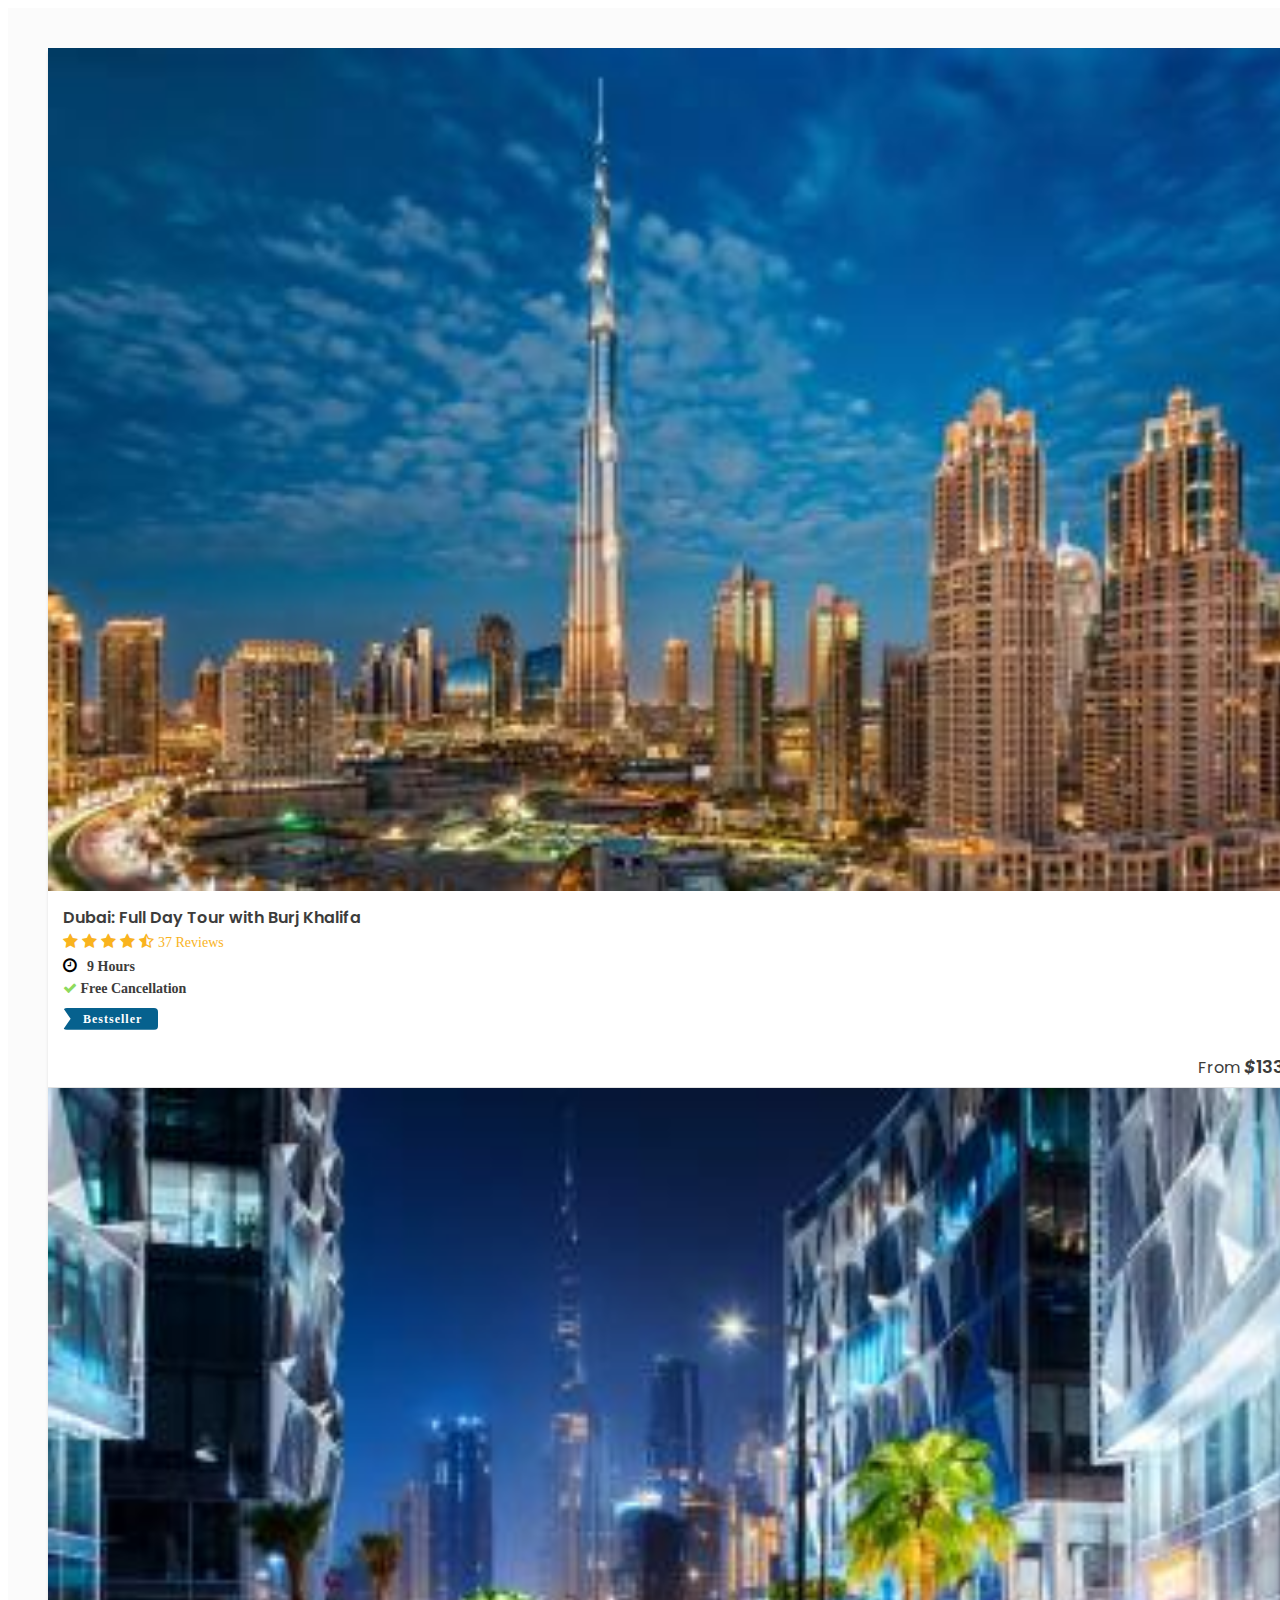
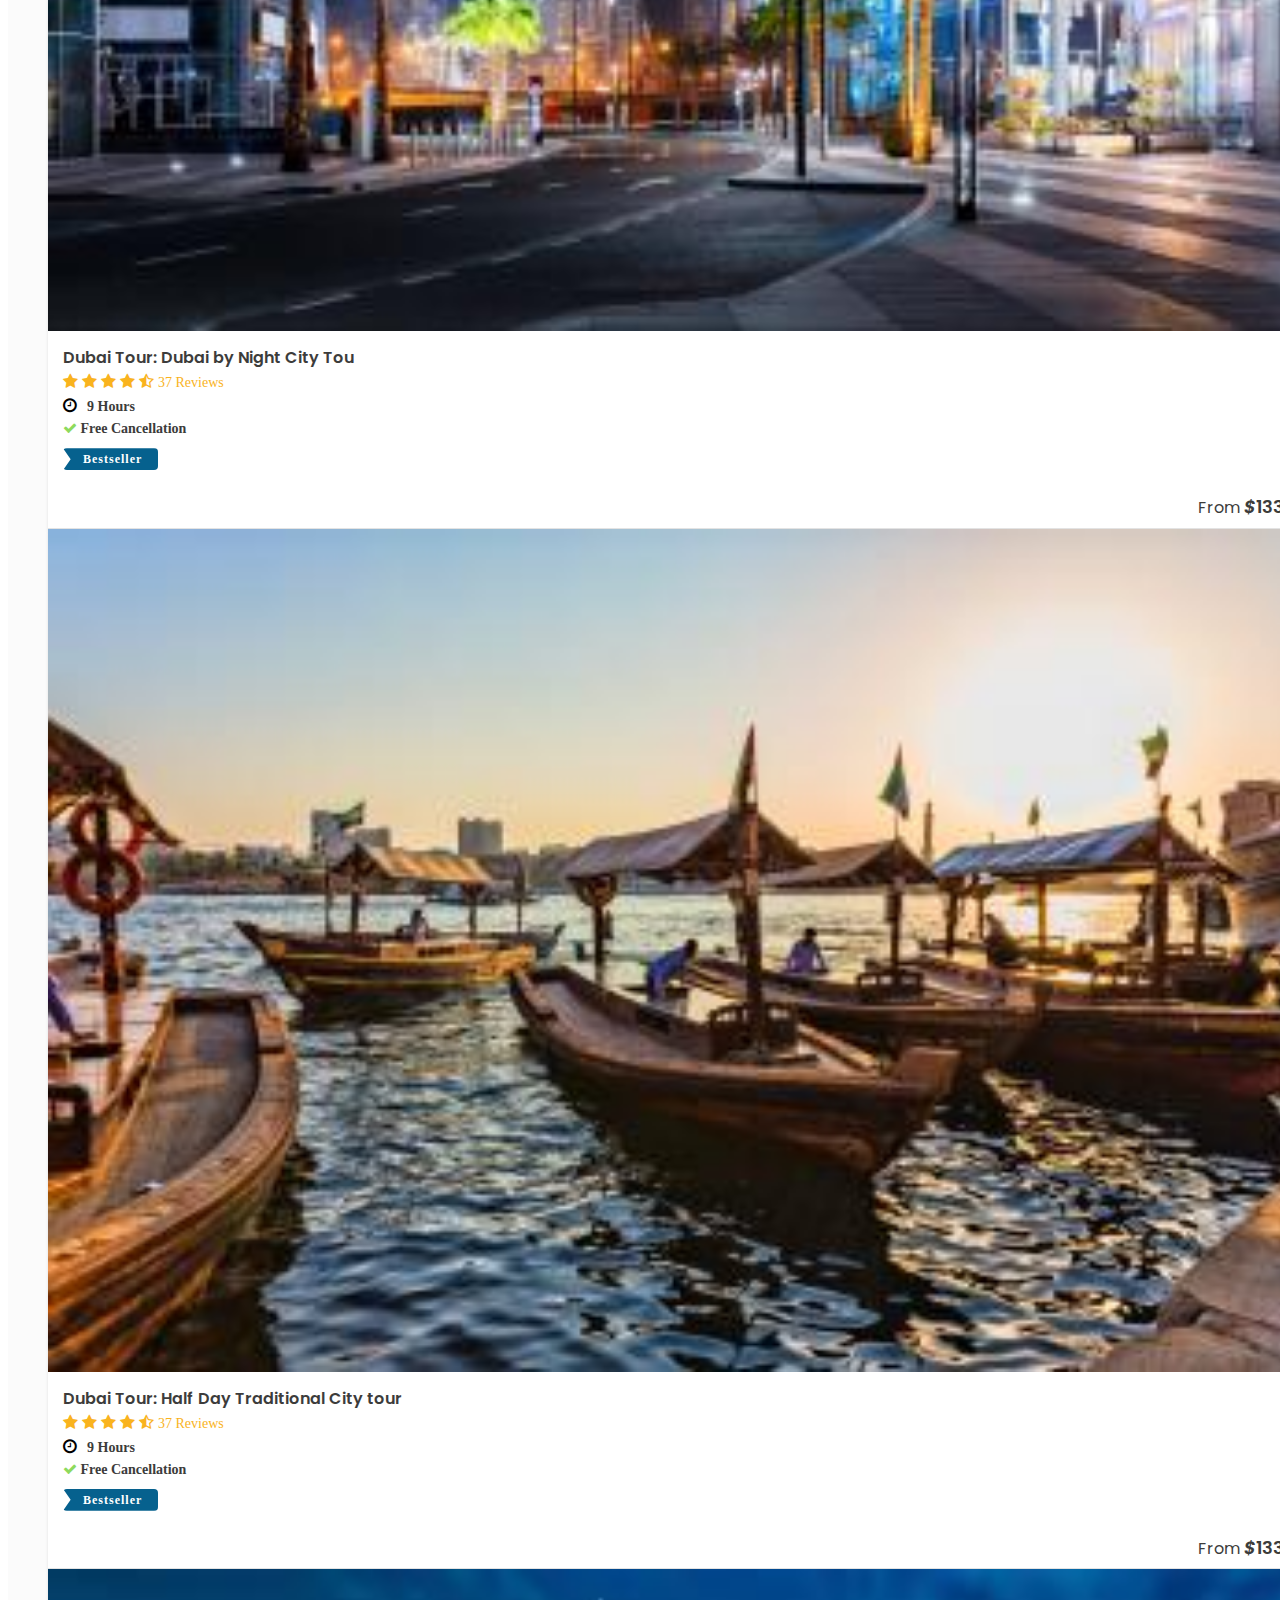
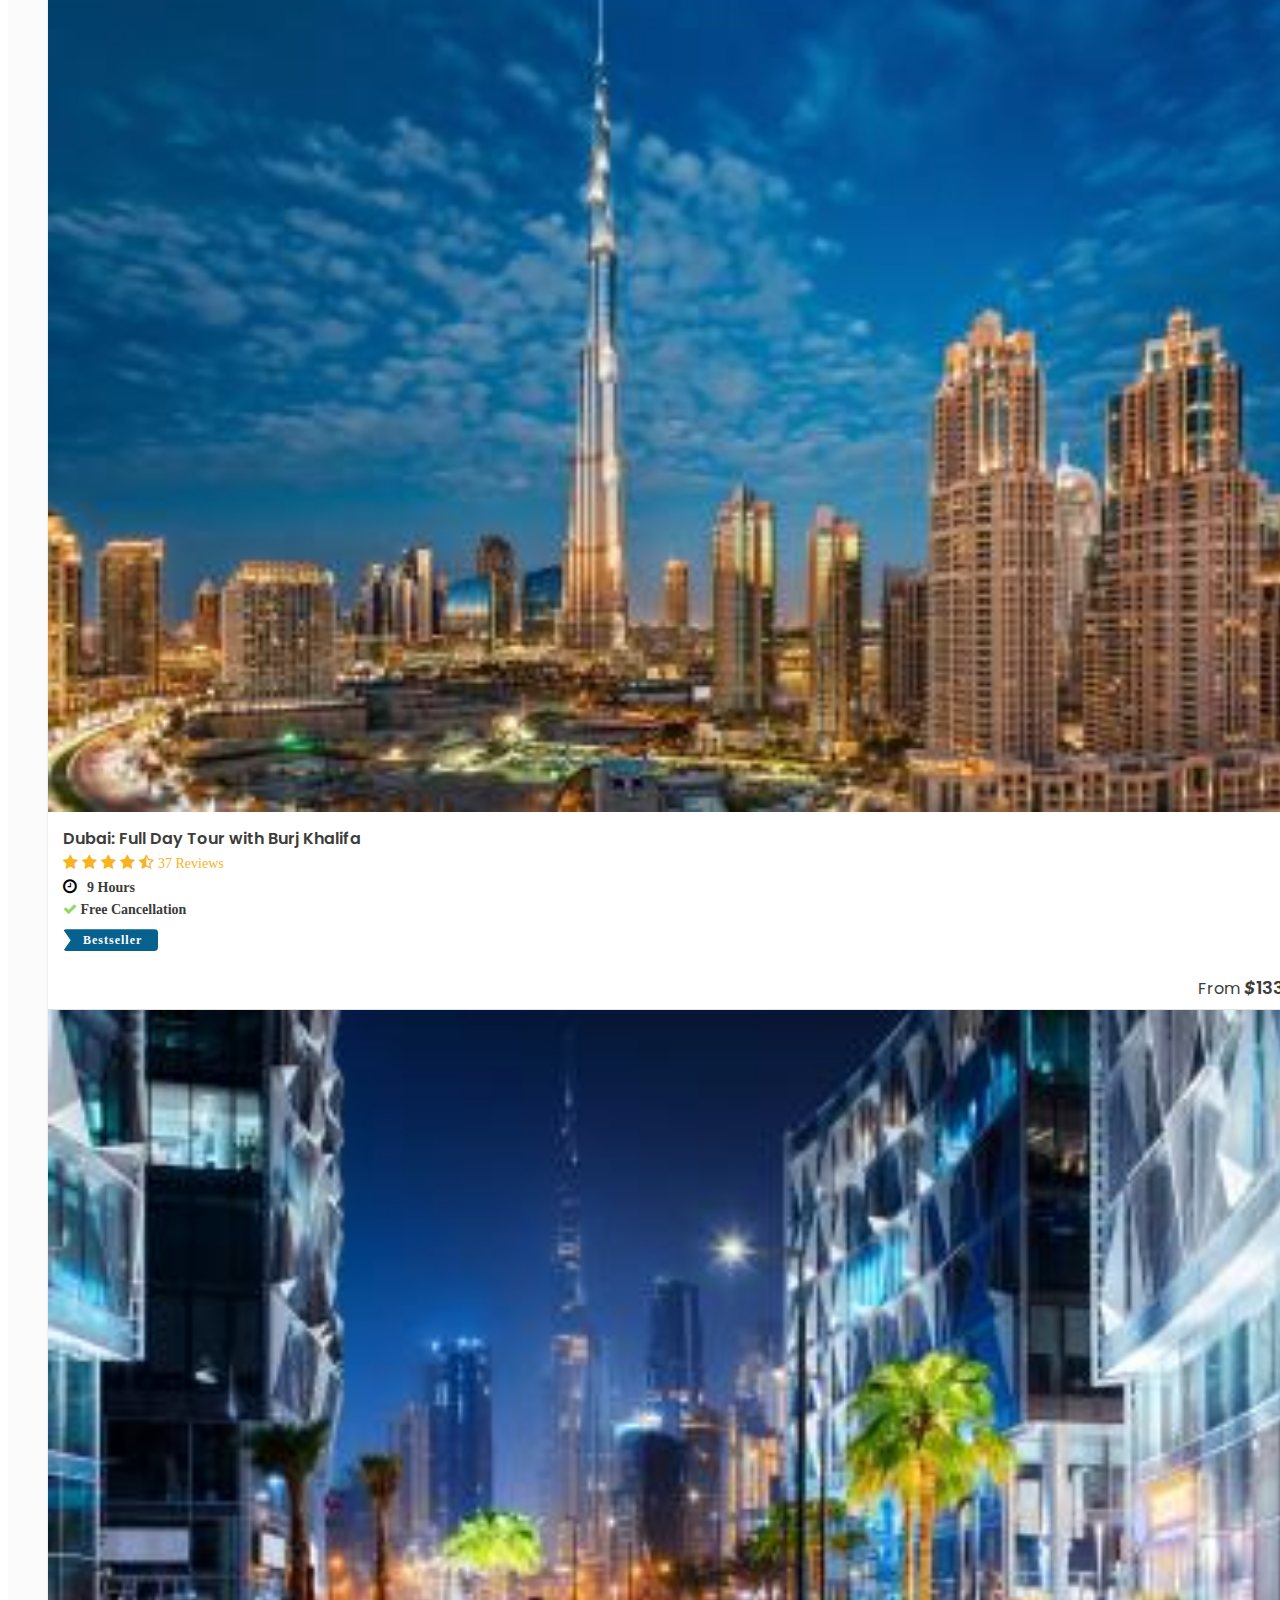
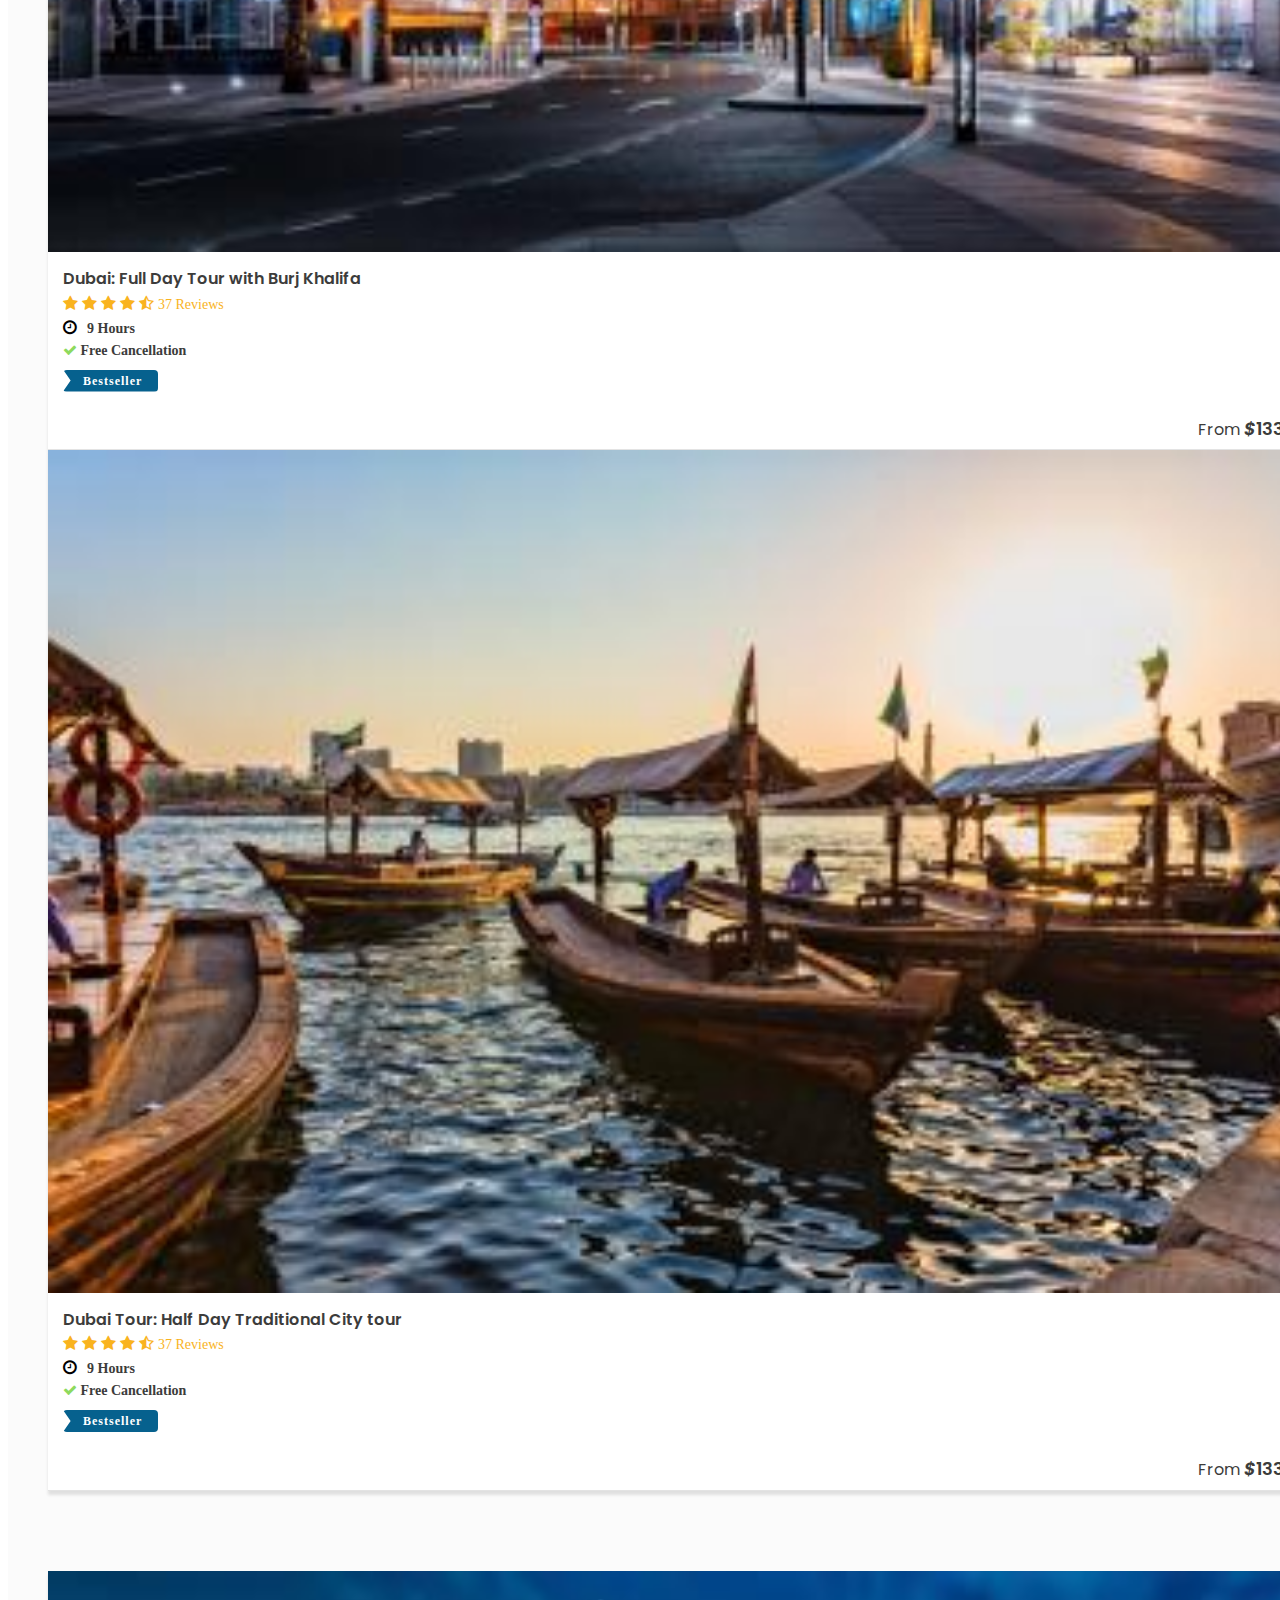
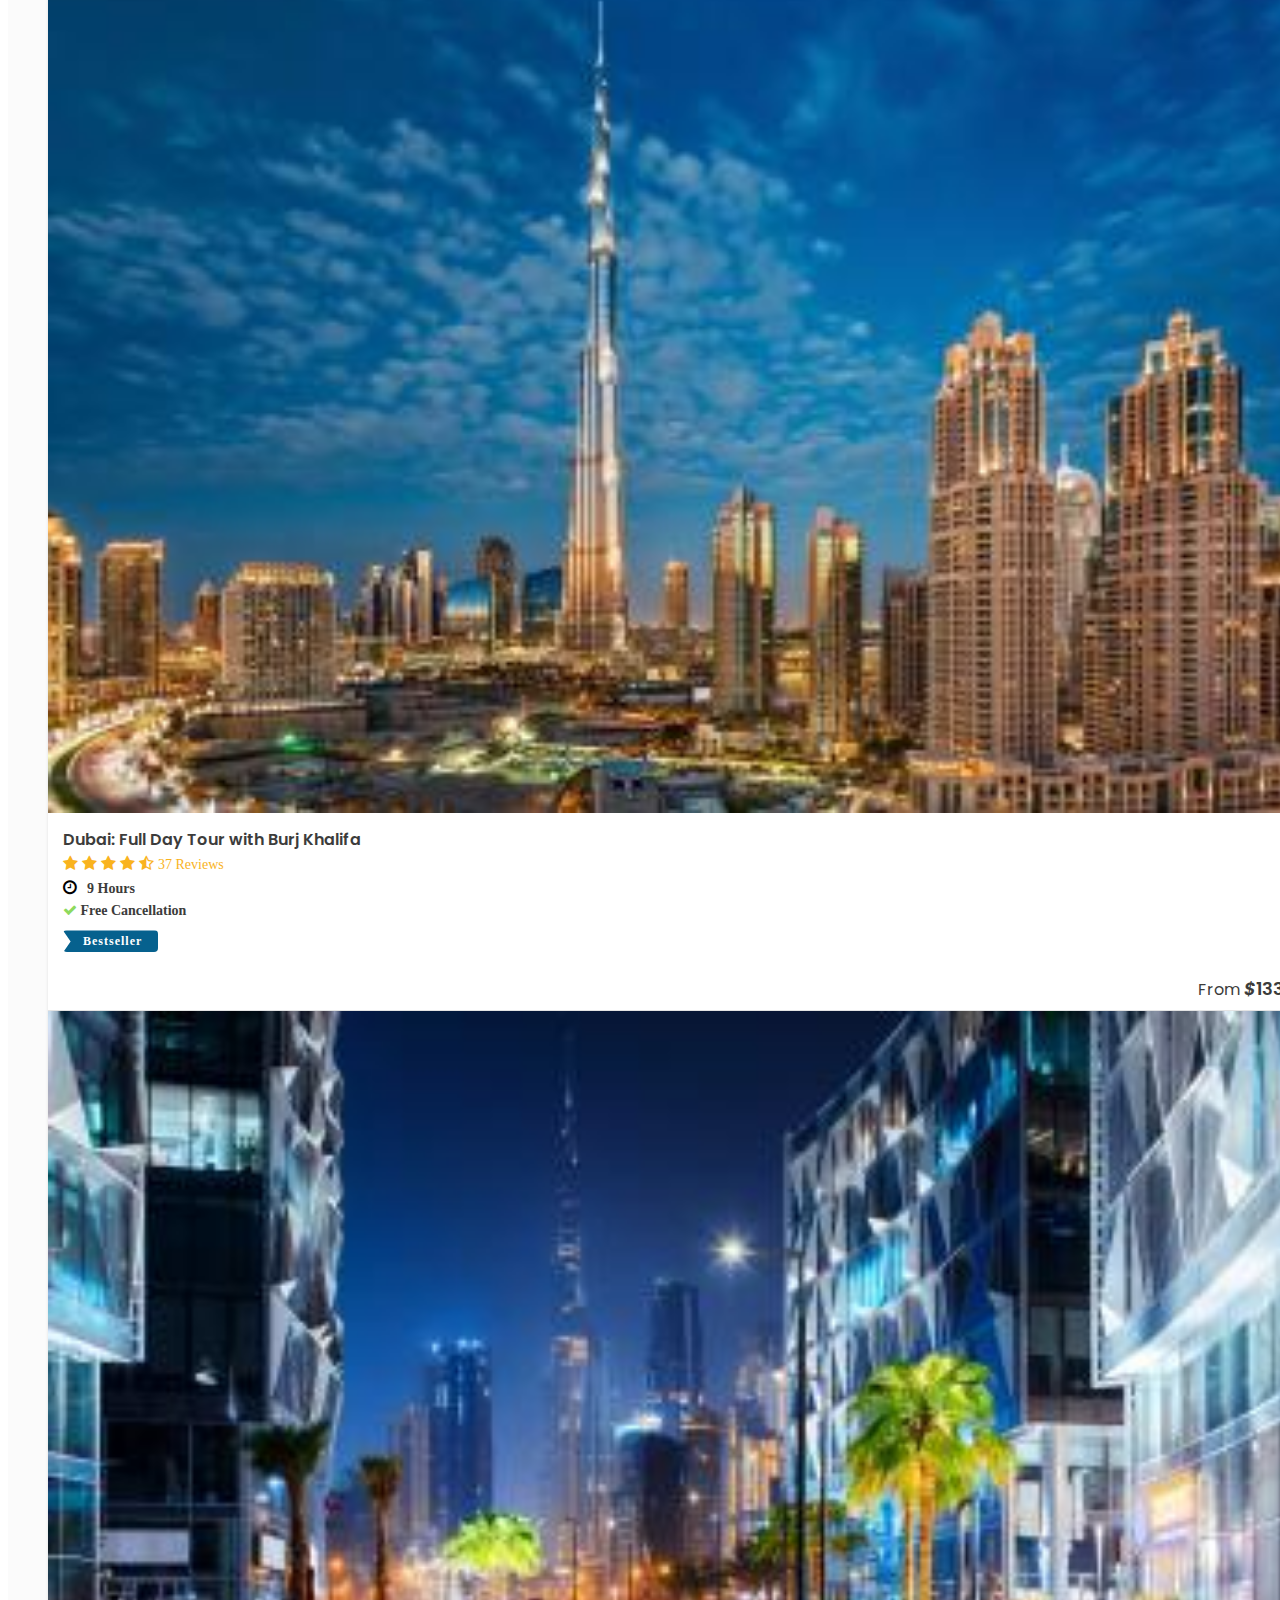
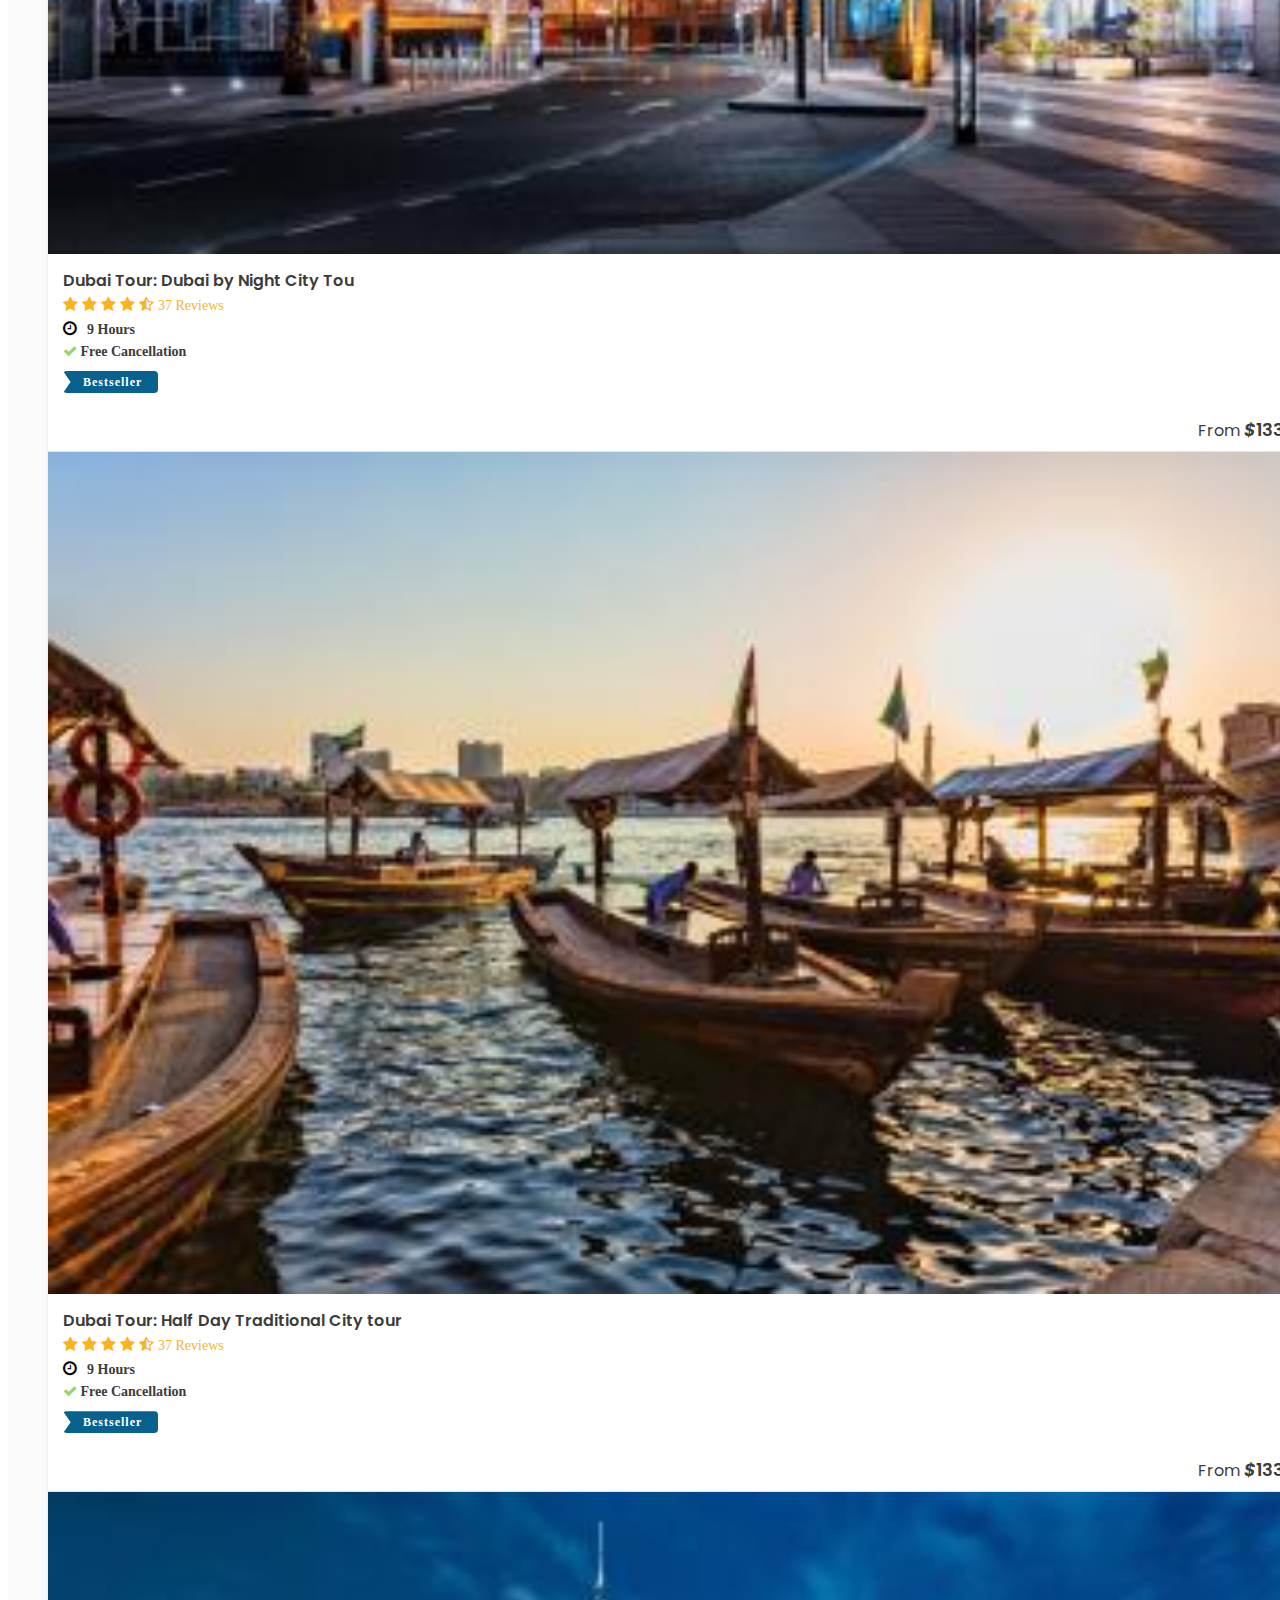
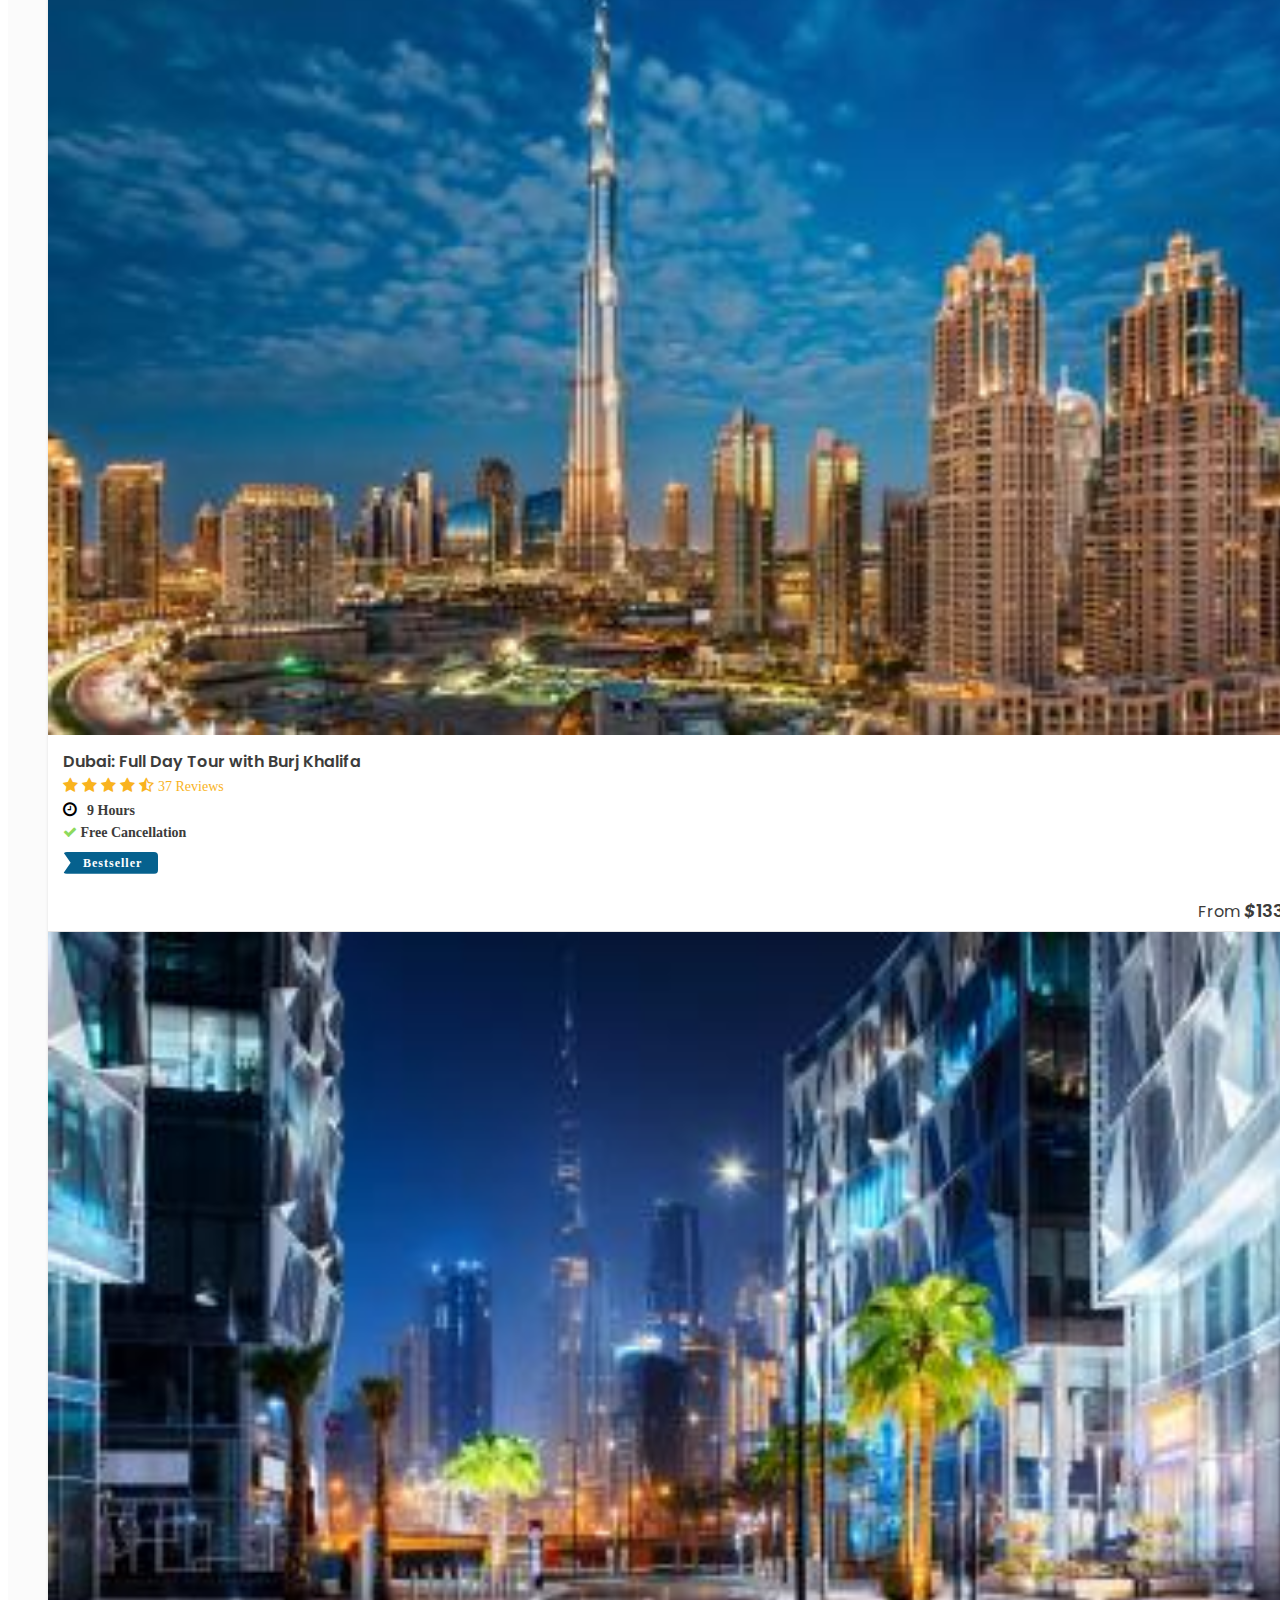
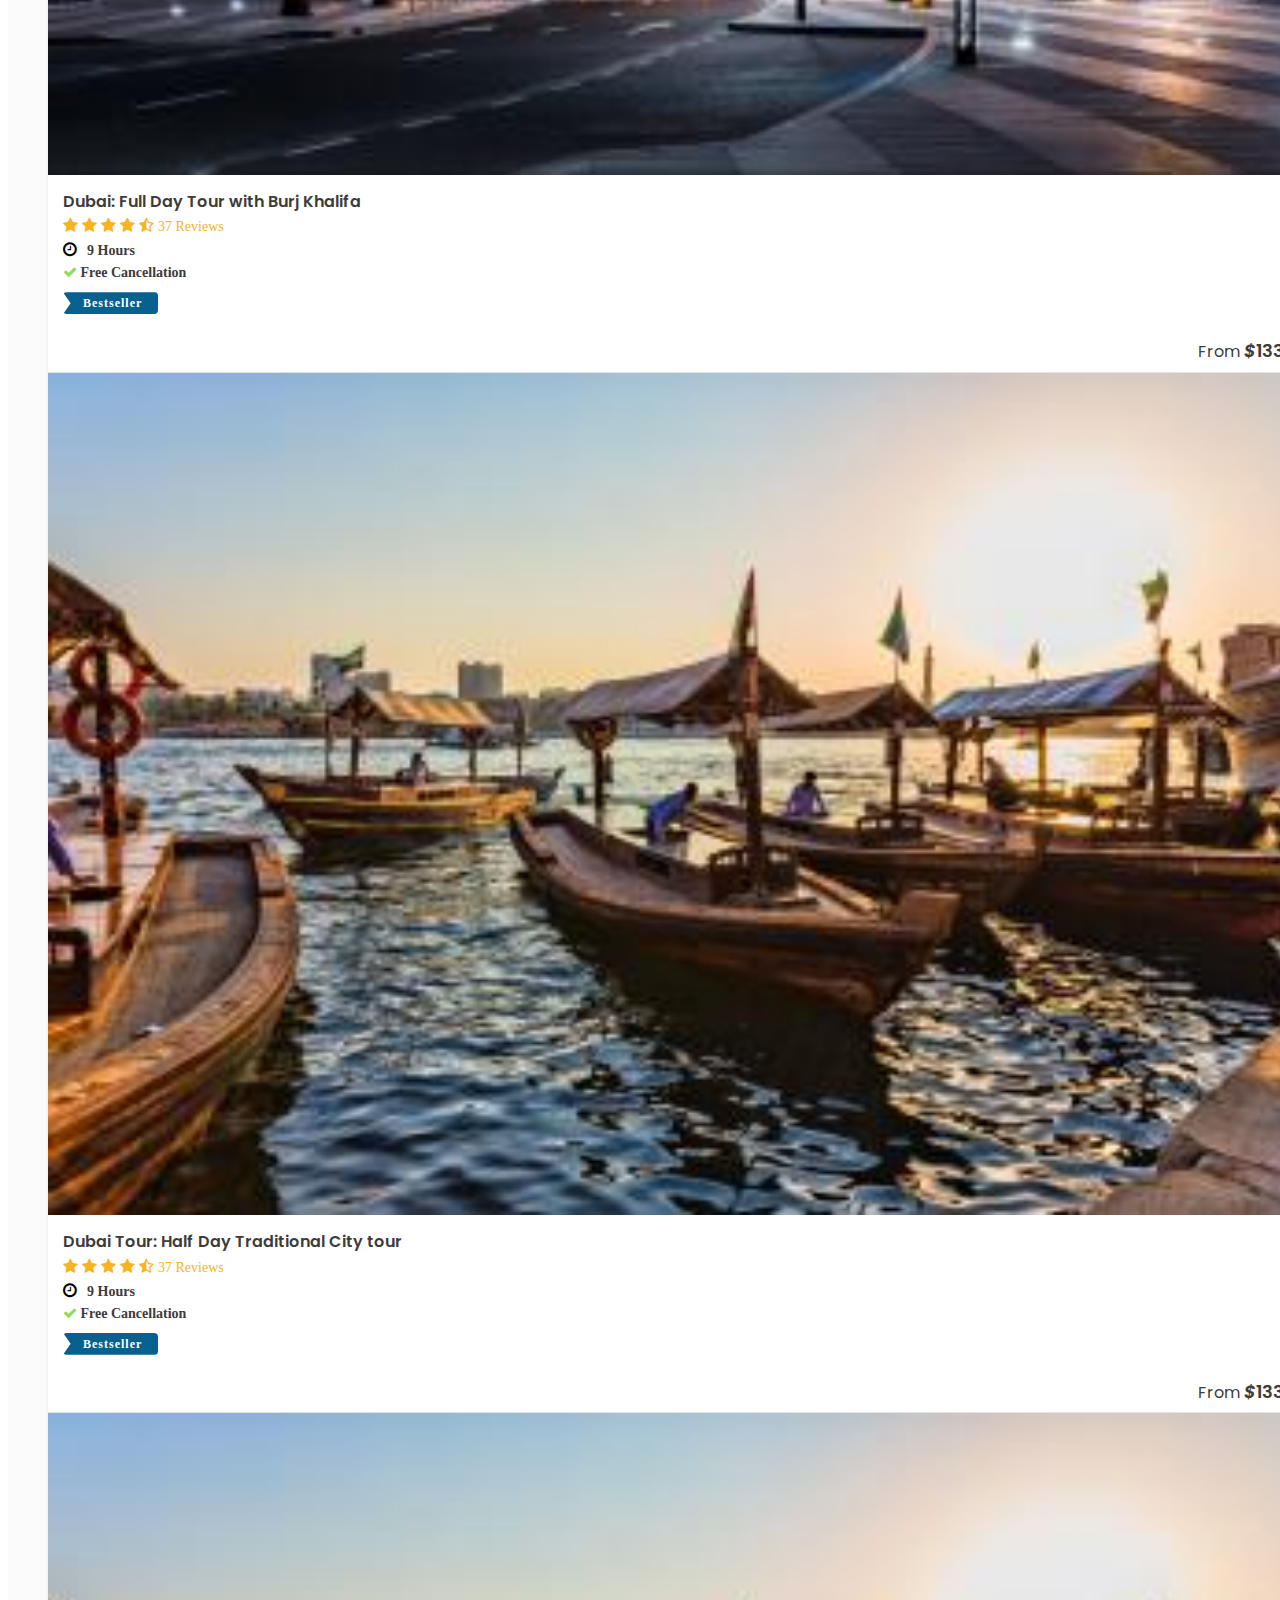
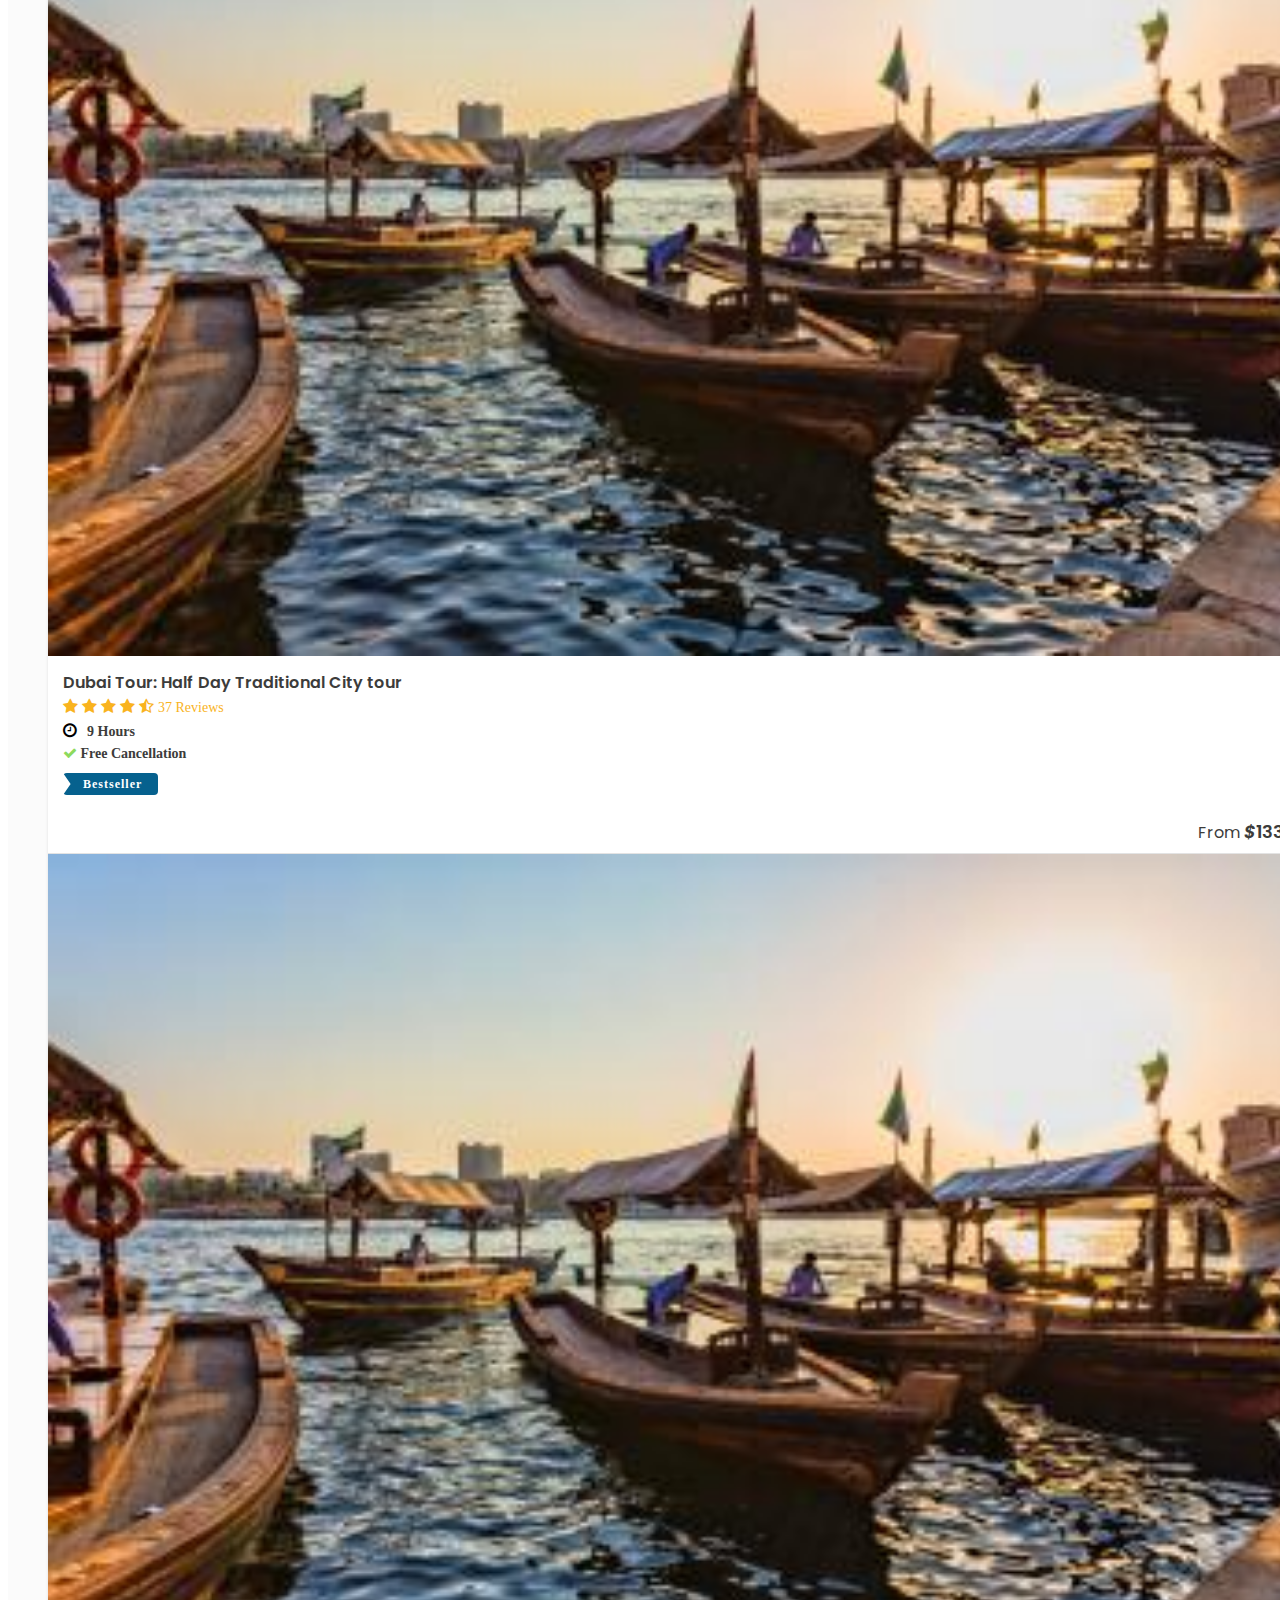
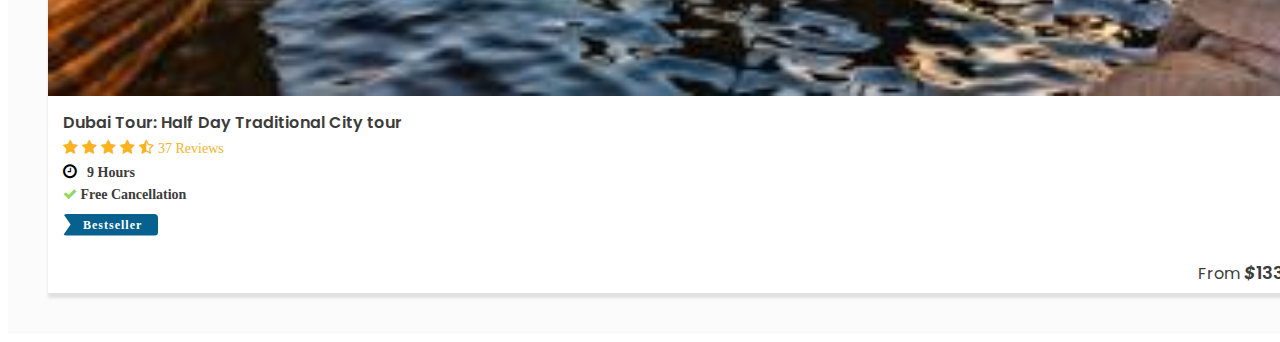
<file: index.html>
<!DOCTYPE html>
<html lang="en">
  <head>
    <!-- Required meta tags -->
    <meta charset="utf-8" />
    <meta name="viewport" content="width=device-width, initial-scale=1" />
    <link rel="shortcut icon" href="assets/images/favicon.ico" />
    <!-- Bootstrap CSS -->
    <link
      href="https://cdn.jsdelivr.net/npm/bootstrap@5.2.2/dist/css/bootstrap.min.css"
      rel="stylesheet"
      integrity="sha384-Zenh87qX5JnK2Jl0vWa8Ck2rdkQ2Bzep5IDxbcnCeuOxjzrPF/et3URy9Bv1WTRi"
      crossorigin="anonymous"
    />
    <link
      rel="stylesheet"
      href="https://cdnjs.cloudflare.com/ajax/libs/OwlCarousel2/2.3.4/assets/owl.carousel.min.css"
      integrity="sha512-tS3S5qG0BlhnQROyJXvNjeEM4UpMXHrQfTGmbQ1gKmelCxlSEBUaxhRBj/EFTzpbP4RVSrpEikbmdJobCvhE3g=="
      crossorigin="anonymous"
    />
    <link
      rel="stylesheet"
      href="https://cdnjs.cloudflare.com/ajax/libs/OwlCarousel2/2.3.4/assets/owl.theme.default.min.css"
      integrity="sha512-sMXtMNL1zRzolHYKEujM2AqCLUR9F2C4/05cdbxjjLSRvMQIciEPCQZo++nk7go3BtSuK9kfa/s+a4f4i5pLkw=="
      crossorigin="anonymous"
    />
    <link rel="stylesheet" type="text/css" href="assets/css/style.css" />
    <link
      rel="stylesheet"
      href="https://cdnjs.cloudflare.com/ajax/libs/font-awesome/4.7.0/css/font-awesome.min.css"
    />
    <link
      href="https://db.onlinewebfonts.com/c/29bee0d28e4d06b7454ae7b8d012ac8f?family=Gibson+W04+Bold"
      rel="stylesheet"
    />
    <link
      href="https://fonts.googleapis.com/css2?family=poppins:wght@300;400;500;600;700;800&display=swap"
      rel="stylesheet"
    />
    <link
      rel="stylesheet"
      href="https://cdn.jsdelivr.net/npm/bootstrap-icons@1.3.0/font/bootstrap-icons.css"
    />
    <title>Home | Tek Brokers</title>
  </head>

  <body>
    <div class="dubiaadv-section">
      <div class="container">
        <div class="row">
          <div class="col-lg-4 col-md-6 col-sm-12 mb-3">
            <div class="product-box">
              <img
                src="assets/images/thumbnail1.jpg"
                class="lazy cs-tour-img"
              />
              <div class="product-innerbox">
                <div class="product-info-body">
                  <h3>Dubai: Full Day Tour with Burj Khalifa</h3>
                  <div class="feefo-rating">
                    <i class="fa fa-star" aria-hidden="true"></i>
                    <i class="fa fa-star" aria-hidden="true"></i>
                    <i class="fa fa-star" aria-hidden="true"></i>
                    <i class="fa fa-star" aria-hidden="true"></i>
                    <i class="fa fa-star-half-o" aria-hidden="true"></i>
                    <span>37 Reviews</span>
                  </div>
                  <div class="duration">
                    <i class="fa fa-clock-o" aria-hidden="true"></i>
                    <span>9 Hours</span>
                  </div>
                  <div class="ez-cancel">
                    <span class="easycancelTourText">
                      <i class="fa fa-check" aria-hidden="true"></i> Free
                      Cancellation
                    </span>
                    <div class="freeCancellationMsg">
                      Fully refundable when canceled up to 24 hours prior to
                      departure.
                    </div>
                  </div>
                  <div class="cs-home-tour-badges">
                    <div class="badgeContainer of bs">
                      <div class="badgeDefault of cs-badge bs">Bestseller</div>
                    </div>
                  </div>
                </div>
                <div class="tour-card-footer">
                  <div class="price">
                    <h3>
                      From
                      <span
                        data-price="133.00"
                        data-currency="USD"
                        data-round="true"
                        title="US$133 "
                        ><i>$</i>133
                      </span>
                    </h3>
                  </div>
                </div>
              </div>
            </div>
          </div>
          <div class="col-lg-4 col-md-6 col-sm-12 mb-3">
            <div class="product-box">
              <img
                src="assets/images/thumbnail2.jpg"
                class="lazy cs-tour-img"
              />
              <div class="product-innerbox">
                <div class="product-info-body">
                  <h3>Dubai Tour: Dubai by Night City Tou</h3>
                  <div class="feefo-rating">
                    <i class="fa fa-star" aria-hidden="true"></i>
                    <i class="fa fa-star" aria-hidden="true"></i>
                    <i class="fa fa-star" aria-hidden="true"></i>
                    <i class="fa fa-star" aria-hidden="true"></i>
                    <i class="fa fa-star-half-o" aria-hidden="true"></i>
                    <span>37 Reviews</span>
                  </div>
                  <div class="duration">
                    <i class="fa fa-clock-o" aria-hidden="true"></i>
                    <span>9 Hours</span>
                  </div>
                  <div class="ez-cancel">
                    <span class="easycancelTourText">
                      <i class="fa fa-check" aria-hidden="true"></i> Free
                      Cancellation
                    </span>
                    <div class="freeCancellationMsg">
                      Fully refundable when canceled up to 24 hours prior to
                      departure.
                    </div>
                  </div>
                  <div class="cs-home-tour-badges">
                    <div class="badgeContainer of bs">
                      <div class="badgeDefault of cs-badge bs">Bestseller</div>
                    </div>
                  </div>
                </div>
                <div class="tour-card-footer">
                  <div class="price">
                    <h3>
                      From
                      <span
                        data-price="133.00"
                        data-currency="USD"
                        data-round="true"
                        title="US$133 "
                        ><i>$</i>133
                      </span>
                    </h3>
                  </div>
                </div>
              </div>
            </div>
          </div>
          <div class="col-lg-4 col-md-6 col-sm-12 mb-3">
            <div class="product-box">
              <img
                src="assets/images/thumbnail3.jpg"
                class="lazy cs-tour-img"
              />
              <div class="product-innerbox">
                <div class="product-info-body">
                  <h3>Dubai Tour: Half Day Traditional City tour</h3>
                  <div class="feefo-rating">
                    <i class="fa fa-star" aria-hidden="true"></i>
                    <i class="fa fa-star" aria-hidden="true"></i>
                    <i class="fa fa-star" aria-hidden="true"></i>
                    <i class="fa fa-star" aria-hidden="true"></i>
                    <i class="fa fa-star-half-o" aria-hidden="true"></i>
                    <span>37 Reviews</span>
                  </div>
                  <div class="duration">
                    <i class="fa fa-clock-o" aria-hidden="true"></i>
                    <span>9 Hours</span>
                  </div>
                  <div class="ez-cancel">
                    <span class="easycancelTourText">
                      <i class="fa fa-check" aria-hidden="true"></i> Free
                      Cancellation
                    </span>
                    <div class="freeCancellationMsg">
                      Fully refundable when canceled up to 24 hours prior to
                      departure.
                    </div>
                  </div>
                  <div class="cs-home-tour-badges">
                    <div class="badgeContainer of bs">
                      <div class="badgeDefault of cs-badge bs">Bestseller</div>
                    </div>
                  </div>
                </div>
                <div class="tour-card-footer">
                  <div class="price">
                    <h3>
                      From
                      <span
                        data-price="133.00"
                        data-currency="USD"
                        data-round="true"
                        title="US$133 "
                        ><i>$</i>133
                      </span>
                    </h3>
                  </div>
                </div>
              </div>
            </div>
          </div>
          <div class="col-lg-4 col-md-6 col-sm-12 mb-3">
            <div class="product-box">
              <img
                src="assets/images/thumbnail1.jpg"
                class="lazy cs-tour-img"
              />
              <div class="product-innerbox">
                <div class="product-info-body">
                  <h3>Dubai: Full Day Tour with Burj Khalifa</h3>
                  <div class="feefo-rating">
                    <i class="fa fa-star" aria-hidden="true"></i>
                    <i class="fa fa-star" aria-hidden="true"></i>
                    <i class="fa fa-star" aria-hidden="true"></i>
                    <i class="fa fa-star" aria-hidden="true"></i>
                    <i class="fa fa-star-half-o" aria-hidden="true"></i>
                    <span>37 Reviews</span>
                  </div>
                  <div class="duration">
                    <i class="fa fa-clock-o" aria-hidden="true"></i>
                    <span>9 Hours</span>
                  </div>
                  <div class="ez-cancel">
                    <span class="easycancelTourText">
                      <i class="fa fa-check" aria-hidden="true"></i> Free
                      Cancellation
                    </span>
                    <div class="freeCancellationMsg">
                      Fully refundable when canceled up to 24 hours prior to
                      departure.
                    </div>
                  </div>
                  <div class="cs-home-tour-badges">
                    <div class="badgeContainer of bs">
                      <div class="badgeDefault of cs-badge bs">Bestseller</div>
                    </div>
                  </div>
                </div>
                <div class="tour-card-footer">
                  <div class="price">
                    <h3>
                      From
                      <span
                        data-price="133.00"
                        data-currency="USD"
                        data-round="true"
                        title="US$133 "
                        ><i>$</i>133
                      </span>
                    </h3>
                  </div>
                </div>
              </div>
            </div>
          </div>
          <div class="col-lg-4 col-md-6 col-sm-12 mb-3">
            <div class="product-box">
              <img
                src="assets/images/thumbnail2.jpg"
                class="lazy cs-tour-img"
              />
              <div class="product-innerbox">
                <div class="product-info-body">
                  <h3>Dubai: Full Day Tour with Burj Khalifa</h3>
                  <div class="feefo-rating">
                    <i class="fa fa-star" aria-hidden="true"></i>
                    <i class="fa fa-star" aria-hidden="true"></i>
                    <i class="fa fa-star" aria-hidden="true"></i>
                    <i class="fa fa-star" aria-hidden="true"></i>
                    <i class="fa fa-star-half-o" aria-hidden="true"></i>
                    <span>37 Reviews</span>
                  </div>
                  <div class="duration">
                    <i class="fa fa-clock-o" aria-hidden="true"></i>
                    <span>9 Hours</span>
                  </div>
                  <div class="ez-cancel">
                    <span class="easycancelTourText">
                      <i class="fa fa-check" aria-hidden="true"></i> Free
                      Cancellation
                    </span>
                    <div class="freeCancellationMsg">
                      Fully refundable when canceled up to 24 hours prior to
                      departure.
                    </div>
                  </div>
                  <div class="cs-home-tour-badges">
                    <div class="badgeContainer of bs">
                      <div class="badgeDefault of cs-badge bs">Bestseller</div>
                    </div>
                  </div>
                </div>
                <div class="tour-card-footer">
                  <div class="price">
                    <h3>
                      From
                      <span
                        data-price="133.00"
                        data-currency="USD"
                        data-round="true"
                        title="US$133 "
                        ><i>$</i>133
                      </span>
                    </h3>
                  </div>
                </div>
              </div>
            </div>
          </div>
          <div class="col-lg-4 col-md-6 col-sm-12 mb-3">
            <div class="product-box">
              <img
                src="assets/images/thumbnail3.jpg"
                class="lazy cs-tour-img"
              />
              <div class="product-innerbox">
                <div class="product-info-body">
                  <h3>Dubai Tour: Half Day Traditional City tour</h3>
                  <div class="feefo-rating">
                    <i class="fa fa-star" aria-hidden="true"></i>
                    <i class="fa fa-star" aria-hidden="true"></i>
                    <i class="fa fa-star" aria-hidden="true"></i>
                    <i class="fa fa-star" aria-hidden="true"></i>
                    <i class="fa fa-star-half-o" aria-hidden="true"></i>
                    <span>37 Reviews</span>
                  </div>
                  <div class="duration">
                    <i class="fa fa-clock-o" aria-hidden="true"></i>
                    <span>9 Hours</span>
                  </div>
                  <div class="ez-cancel">
                    <span class="easycancelTourText">
                      <i class="fa fa-check" aria-hidden="true"></i> Free
                      Cancellation
                    </span>
                    <div class="freeCancellationMsg">
                      Fully refundable when canceled up to 24 hours prior to
                      departure.
                    </div>
                  </div>
                  <div class="cs-home-tour-badges">
                    <div class="badgeContainer of bs">
                      <div class="badgeDefault of cs-badge bs">Bestseller</div>
                    </div>
                  </div>
                </div>
                <div class="tour-card-footer">
                  <div class="price">
                    <h3>
                      From
                      <span
                        data-price="133.00"
                        data-currency="USD"
                        data-round="true"
                        title="US$133 "
                        ><i>$</i>133
                      </span>
                    </h3>
                  </div>
                </div>
              </div>
            </div>
          </div>
        </div>
      </div>
    </div>

    <div class="dubiaadv-section">
      <div class="container">
        <div class="row">
          <div class="col-lg-3 col-md-6 col-sm-12 mb-3">
            <div class="product-box">
              <img
                src="assets/images/thumbnail1.jpg"
                class="lazy cs-tour-img"
              />
              <div class="product-innerbox">
                <div class="product-info-body">
                  <h3>Dubai: Full Day Tour with Burj Khalifa</h3>
                  <div class="feefo-rating">
                    <i class="fa fa-star" aria-hidden="true"></i>
                    <i class="fa fa-star" aria-hidden="true"></i>
                    <i class="fa fa-star" aria-hidden="true"></i>
                    <i class="fa fa-star" aria-hidden="true"></i>
                    <i class="fa fa-star-half-o" aria-hidden="true"></i>
                    <span>37 Reviews</span>
                  </div>
                  <div class="duration">
                    <i class="fa fa-clock-o" aria-hidden="true"></i>
                    <span>9 Hours</span>
                  </div>
                  <div class="ez-cancel">
                    <span class="easycancelTourText">
                      <i class="fa fa-check" aria-hidden="true"></i> Free
                      Cancellation
                    </span>
                    <div class="freeCancellationMsg">
                      Fully refundable when canceled up to 24 hours prior to
                      departure.
                    </div>
                  </div>
                  <div class="cs-home-tour-badges">
                    <div class="badgeContainer of bs">
                      <div class="badgeDefault of cs-badge bs">Bestseller</div>
                    </div>
                  </div>
                </div>
                <div class="tour-card-footer">
                  <div class="price">
                    <h3>
                      From
                      <span
                        data-price="133.00"
                        data-currency="USD"
                        data-round="true"
                        title="US$133 "
                        ><i>$</i>133
                      </span>
                    </h3>
                  </div>
                </div>
              </div>
            </div>
          </div>
          <div class="col-lg-3 col-md-6 col-sm-12 mb-3">
            <div class="product-box">
              <img
                src="assets/images/thumbnail2.jpg"
                class="lazy cs-tour-img"
              />
              <div class="product-innerbox">
                <div class="product-info-body">
                  <h3>Dubai Tour: Dubai by Night City Tou</h3>
                  <div class="feefo-rating">
                    <i class="fa fa-star" aria-hidden="true"></i>
                    <i class="fa fa-star" aria-hidden="true"></i>
                    <i class="fa fa-star" aria-hidden="true"></i>
                    <i class="fa fa-star" aria-hidden="true"></i>
                    <i class="fa fa-star-half-o" aria-hidden="true"></i>
                    <span>37 Reviews</span>
                  </div>
                  <div class="duration">
                    <i class="fa fa-clock-o" aria-hidden="true"></i>
                    <span>9 Hours</span>
                  </div>
                  <div class="ez-cancel">
                    <span class="easycancelTourText">
                      <i class="fa fa-check" aria-hidden="true"></i> Free
                      Cancellation
                    </span>
                    <div class="freeCancellationMsg">
                      Fully refundable when canceled up to 24 hours prior to
                      departure.
                    </div>
                  </div>
                  <div class="cs-home-tour-badges">
                    <div class="badgeContainer of bs">
                      <div class="badgeDefault of cs-badge bs">Bestseller</div>
                    </div>
                  </div>
                </div>
                <div class="tour-card-footer">
                  <div class="price">
                    <h3>
                      From
                      <span
                        data-price="133.00"
                        data-currency="USD"
                        data-round="true"
                        title="US$133 "
                        ><i>$</i>133
                      </span>
                    </h3>
                  </div>
                </div>
              </div>
            </div>
          </div>
          <div class="col-lg-3 col-md-6 col-sm-12 mb-3">
            <div class="product-box">
              <img
                src="assets/images/thumbnail3.jpg"
                class="lazy cs-tour-img"
              />
              <div class="product-innerbox">
                <div class="product-info-body">
                  <h3>Dubai Tour: Half Day Traditional City tour</h3>
                  <div class="feefo-rating">
                    <i class="fa fa-star" aria-hidden="true"></i>
                    <i class="fa fa-star" aria-hidden="true"></i>
                    <i class="fa fa-star" aria-hidden="true"></i>
                    <i class="fa fa-star" aria-hidden="true"></i>
                    <i class="fa fa-star-half-o" aria-hidden="true"></i>
                    <span>37 Reviews</span>
                  </div>
                  <div class="duration">
                    <i class="fa fa-clock-o" aria-hidden="true"></i>
                    <span>9 Hours</span>
                  </div>
                  <div class="ez-cancel">
                    <span class="easycancelTourText">
                      <i class="fa fa-check" aria-hidden="true"></i> Free
                      Cancellation
                    </span>
                    <div class="freeCancellationMsg">
                      Fully refundable when canceled up to 24 hours prior to
                      departure.
                    </div>
                  </div>
                  <div class="cs-home-tour-badges">
                    <div class="badgeContainer of bs">
                      <div class="badgeDefault of cs-badge bs">Bestseller</div>
                    </div>
                  </div>
                </div>
                <div class="tour-card-footer">
                  <div class="price">
                    <h3>
                      From
                      <span
                        data-price="133.00"
                        data-currency="USD"
                        data-round="true"
                        title="US$133 "
                        ><i>$</i>133
                      </span>
                    </h3>
                  </div>
                </div>
              </div>
            </div>
          </div>
          <div class="col-lg-3 col-md-6 col-sm-12 mb-3">
            <div class="product-box">
              <img
                src="assets/images/thumbnail1.jpg"
                class="lazy cs-tour-img"
              />
              <div class="product-innerbox">
                <div class="product-info-body">
                  <h3>Dubai: Full Day Tour with Burj Khalifa</h3>
                  <div class="feefo-rating">
                    <i class="fa fa-star" aria-hidden="true"></i>
                    <i class="fa fa-star" aria-hidden="true"></i>
                    <i class="fa fa-star" aria-hidden="true"></i>
                    <i class="fa fa-star" aria-hidden="true"></i>
                    <i class="fa fa-star-half-o" aria-hidden="true"></i>
                    <span>37 Reviews</span>
                  </div>
                  <div class="duration">
                    <i class="fa fa-clock-o" aria-hidden="true"></i>
                    <span>9 Hours</span>
                  </div>
                  <div class="ez-cancel">
                    <span class="easycancelTourText">
                      <i class="fa fa-check" aria-hidden="true"></i> Free
                      Cancellation
                    </span>
                    <div class="freeCancellationMsg">
                      Fully refundable when canceled up to 24 hours prior to
                      departure.
                    </div>
                  </div>
                  <div class="cs-home-tour-badges">
                    <div class="badgeContainer of bs">
                      <div class="badgeDefault of cs-badge bs">Bestseller</div>
                    </div>
                  </div>
                </div>
                <div class="tour-card-footer">
                  <div class="price">
                    <h3>
                      From
                      <span
                        data-price="133.00"
                        data-currency="USD"
                        data-round="true"
                        title="US$133 "
                        ><i>$</i>133
                      </span>
                    </h3>
                  </div>
                </div>
              </div>
            </div>
          </div>
          <div class="col-lg-3 col-md-6 col-sm-12 mb-3">
            <div class="product-box">
              <img
                src="assets/images/thumbnail2.jpg"
                class="lazy cs-tour-img"
              />
              <div class="product-innerbox">
                <div class="product-info-body">
                  <h3>Dubai: Full Day Tour with Burj Khalifa</h3>
                  <div class="feefo-rating">
                    <i class="fa fa-star" aria-hidden="true"></i>
                    <i class="fa fa-star" aria-hidden="true"></i>
                    <i class="fa fa-star" aria-hidden="true"></i>
                    <i class="fa fa-star" aria-hidden="true"></i>
                    <i class="fa fa-star-half-o" aria-hidden="true"></i>
                    <span>37 Reviews</span>
                  </div>
                  <div class="duration">
                    <i class="fa fa-clock-o" aria-hidden="true"></i>
                    <span>9 Hours</span>
                  </div>
                  <div class="ez-cancel">
                    <span class="easycancelTourText">
                      <i class="fa fa-check" aria-hidden="true"></i> Free
                      Cancellation
                    </span>
                    <div class="freeCancellationMsg">
                      Fully refundable when canceled up to 24 hours prior to
                      departure.
                    </div>
                  </div>
                  <div class="cs-home-tour-badges">
                    <div class="badgeContainer of bs">
                      <div class="badgeDefault of cs-badge bs">Bestseller</div>
                    </div>
                  </div>
                </div>
                <div class="tour-card-footer">
                  <div class="price">
                    <h3>
                      From
                      <span
                        data-price="133.00"
                        data-currency="USD"
                        data-round="true"
                        title="US$133 "
                        ><i>$</i>133
                      </span>
                    </h3>
                  </div>
                </div>
              </div>
            </div>
          </div>
          <div class="col-lg-3 col-md-6 col-sm-12 mb-3">
            <div class="product-box">
              <img
                src="assets/images/thumbnail3.jpg"
                class="lazy cs-tour-img"
              />
              <div class="product-innerbox">
                <div class="product-info-body">
                  <h3>Dubai Tour: Half Day Traditional City tour</h3>
                  <div class="feefo-rating">
                    <i class="fa fa-star" aria-hidden="true"></i>
                    <i class="fa fa-star" aria-hidden="true"></i>
                    <i class="fa fa-star" aria-hidden="true"></i>
                    <i class="fa fa-star" aria-hidden="true"></i>
                    <i class="fa fa-star-half-o" aria-hidden="true"></i>
                    <span>37 Reviews</span>
                  </div>
                  <div class="duration">
                    <i class="fa fa-clock-o" aria-hidden="true"></i>
                    <span>9 Hours</span>
                  </div>
                  <div class="ez-cancel">
                    <span class="easycancelTourText">
                      <i class="fa fa-check" aria-hidden="true"></i> Free
                      Cancellation
                    </span>
                    <div class="freeCancellationMsg">
                      Fully refundable when canceled up to 24 hours prior to
                      departure.
                    </div>
                  </div>
                  <div class="cs-home-tour-badges">
                    <div class="badgeContainer of bs">
                      <div class="badgeDefault of cs-badge bs">Bestseller</div>
                    </div>
                  </div>
                </div>
                <div class="tour-card-footer">
                  <div class="price">
                    <h3>
                      From
                      <span
                        data-price="133.00"
                        data-currency="USD"
                        data-round="true"
                        title="US$133 "
                        ><i>$</i>133
                      </span>
                    </h3>
                  </div>
                </div>
              </div>
            </div>
          </div>
          <div class="col-lg-3 col-md-6 col-sm-12 mb-3">
            <div class="product-box">
              <img
                src="assets/images/thumbnail3.jpg"
                class="lazy cs-tour-img"
              />
              <div class="product-innerbox">
                <div class="product-info-body">
                  <h3>Dubai Tour: Half Day Traditional City tour</h3>
                  <div class="feefo-rating">
                    <i class="fa fa-star" aria-hidden="true"></i>
                    <i class="fa fa-star" aria-hidden="true"></i>
                    <i class="fa fa-star" aria-hidden="true"></i>
                    <i class="fa fa-star" aria-hidden="true"></i>
                    <i class="fa fa-star-half-o" aria-hidden="true"></i>
                    <span>37 Reviews</span>
                  </div>
                  <div class="duration">
                    <i class="fa fa-clock-o" aria-hidden="true"></i>
                    <span>9 Hours</span>
                  </div>
                  <div class="ez-cancel">
                    <span class="easycancelTourText">
                      <i class="fa fa-check" aria-hidden="true"></i> Free
                      Cancellation
                    </span>
                    <div class="freeCancellationMsg">
                      Fully refundable when canceled up to 24 hours prior to
                      departure.
                    </div>
                  </div>
                  <div class="cs-home-tour-badges">
                    <div class="badgeContainer of bs">
                      <div class="badgeDefault of cs-badge bs">Bestseller</div>
                    </div>
                  </div>
                </div>
                <div class="tour-card-footer">
                  <div class="price">
                    <h3>
                      From
                      <span
                        data-price="133.00"
                        data-currency="USD"
                        data-round="true"
                        title="US$133 "
                        ><i>$</i>133
                      </span>
                    </h3>
                  </div>
                </div>
              </div>
            </div>
          </div>
          <div class="col-lg-3 col-md-6 col-sm-12 mb-3">
            <div class="product-box">
              <img
                src="assets/images/thumbnail3.jpg"
                class="lazy cs-tour-img"
              />
              <div class="product-innerbox">
                <div class="product-info-body">
                  <h3>Dubai Tour: Half Day Traditional City tour</h3>
                  <div class="feefo-rating">
                    <i class="fa fa-star" aria-hidden="true"></i>
                    <i class="fa fa-star" aria-hidden="true"></i>
                    <i class="fa fa-star" aria-hidden="true"></i>
                    <i class="fa fa-star" aria-hidden="true"></i>
                    <i class="fa fa-star-half-o" aria-hidden="true"></i>
                    <span>37 Reviews</span>
                  </div>
                  <div class="duration">
                    <i class="fa fa-clock-o" aria-hidden="true"></i>
                    <span>9 Hours</span>
                  </div>
                  <div class="ez-cancel">
                    <span class="easycancelTourText">
                      <i class="fa fa-check" aria-hidden="true"></i> Free
                      Cancellation
                    </span>
                    <div class="freeCancellationMsg">
                      Fully refundable when canceled up to 24 hours prior to
                      departure.
                    </div>
                  </div>
                  <div class="cs-home-tour-badges">
                    <div class="badgeContainer of bs">
                      <div class="badgeDefault of cs-badge bs">Bestseller</div>
                    </div>
                  </div>
                </div>
                <div class="tour-card-footer">
                  <div class="price">
                    <h3>
                      From
                      <span
                        data-price="133.00"
                        data-currency="USD"
                        data-round="true"
                        title="US$133 "
                        ><i>$</i>133
                      </span>
                    </h3>
                  </div>
                </div>
              </div>
            </div>
          </div>
        </div>
      </div>
    </div>

    <!-- Option 1: Bootstrap Bundle with Popper -->
    <script src="https://cdnjs.cloudflare.com/ajax/libs/jquery/3.6.0/jquery.min.js"></script>
    <script
      src="https://cdn.jsdelivr.net/npm/bootstrap@5.2.2/dist/js/bootstrap.bundle.min.js"
      integrity="sha384-OERcA2EqjJCMA+/3y+gxIOqMEjwtxJY7qPCqsdltbNJuaOe923+mo//f6V8Qbsw3"
      crossorigin="anonymous"
    ></script>
    <script
      src="https://cdnjs.cloudflare.com/ajax/libs/OwlCarousel2/2.3.4/owl.carousel.min.js"
      integrity="sha512-bPs7Ae6pVvhOSiIcyUClR7/q2OAsRiovw4vAkX+zJbw3ShAeeqezq50RIIcIURq7Oa20rW2n2q+fyXBNcU9lrw=="
      crossorigin="anonymous"
    ></script>
    <script src="https://cdnjs.cloudflare.com/ajax/libs/popper.js/1.14.3/umd/popper.min.js"></script>
    <script src="https://stackpath.bootstrapcdn.com/bootstrap/4.1.3/js/bootstrap.min.js"></script>
    <!-- slider script -->
    <script src="assets/js/custom.js"></script>
  </body>
</html>
</file>
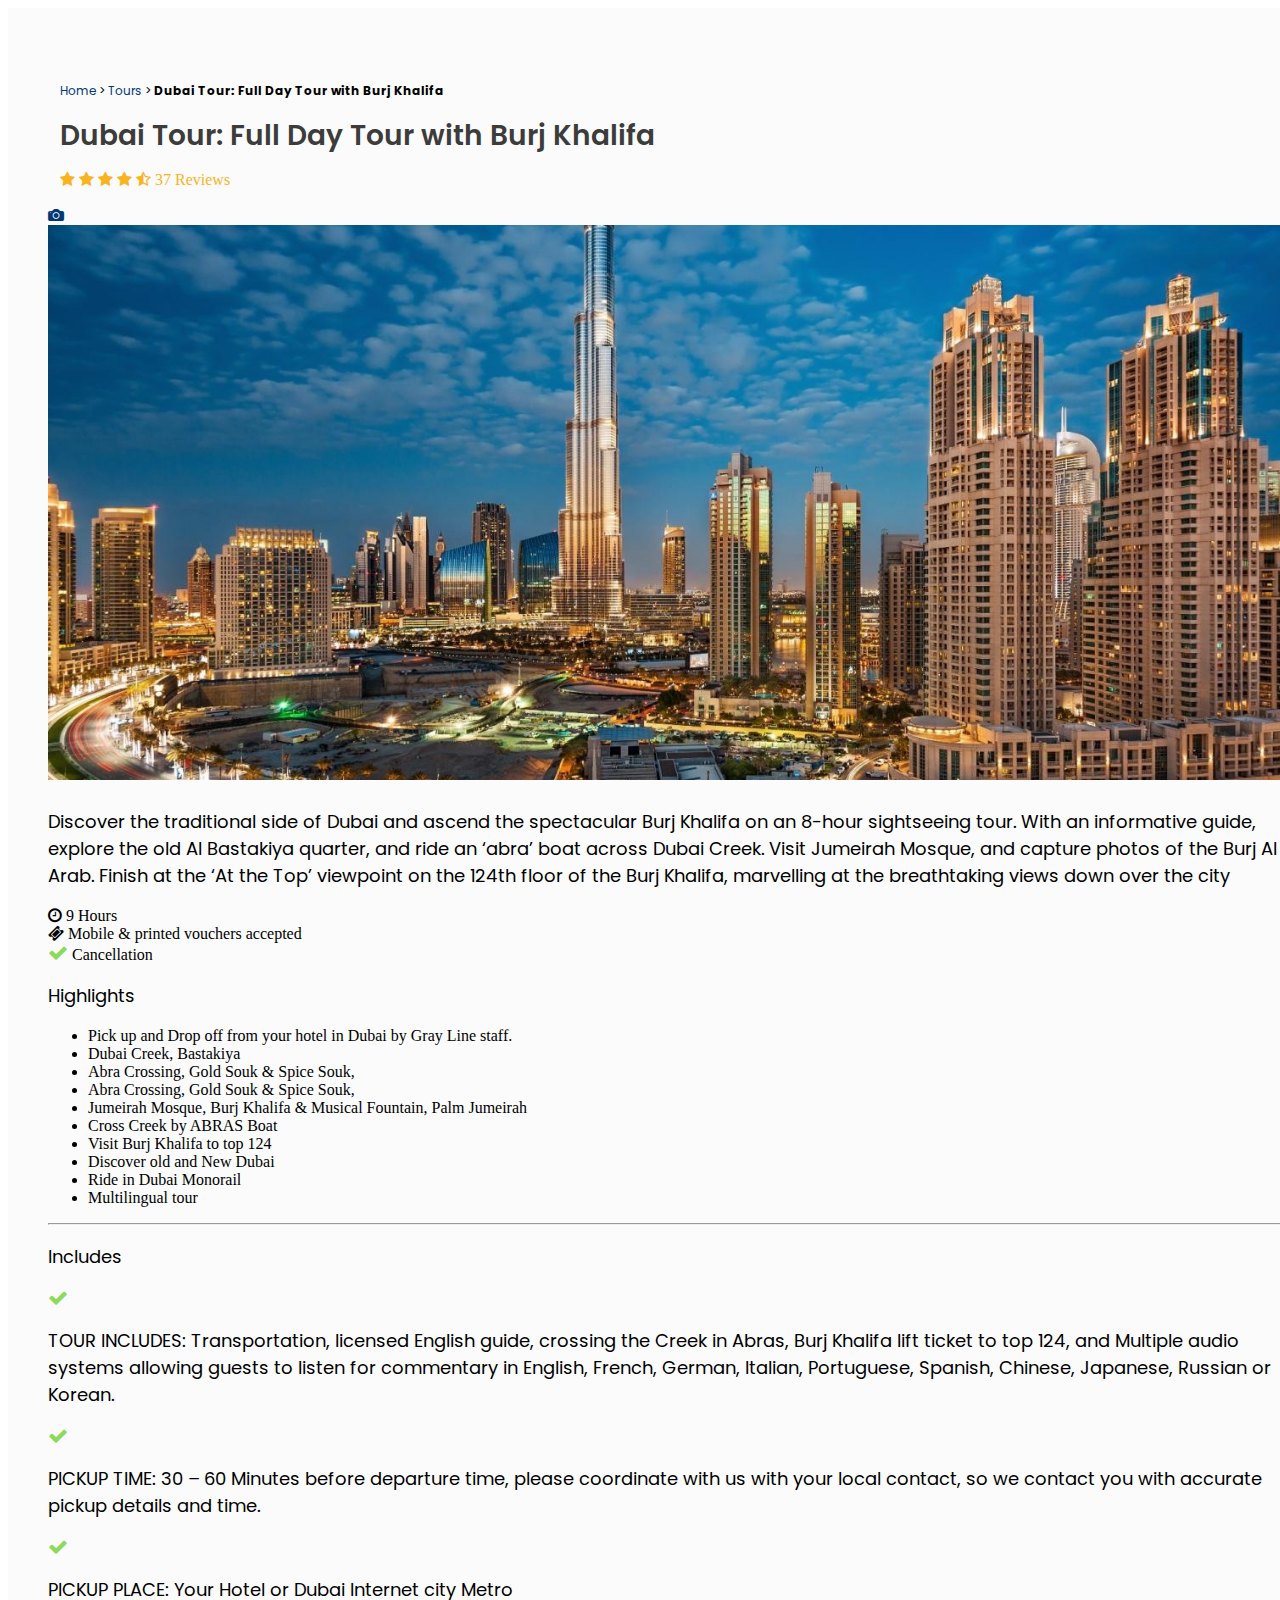
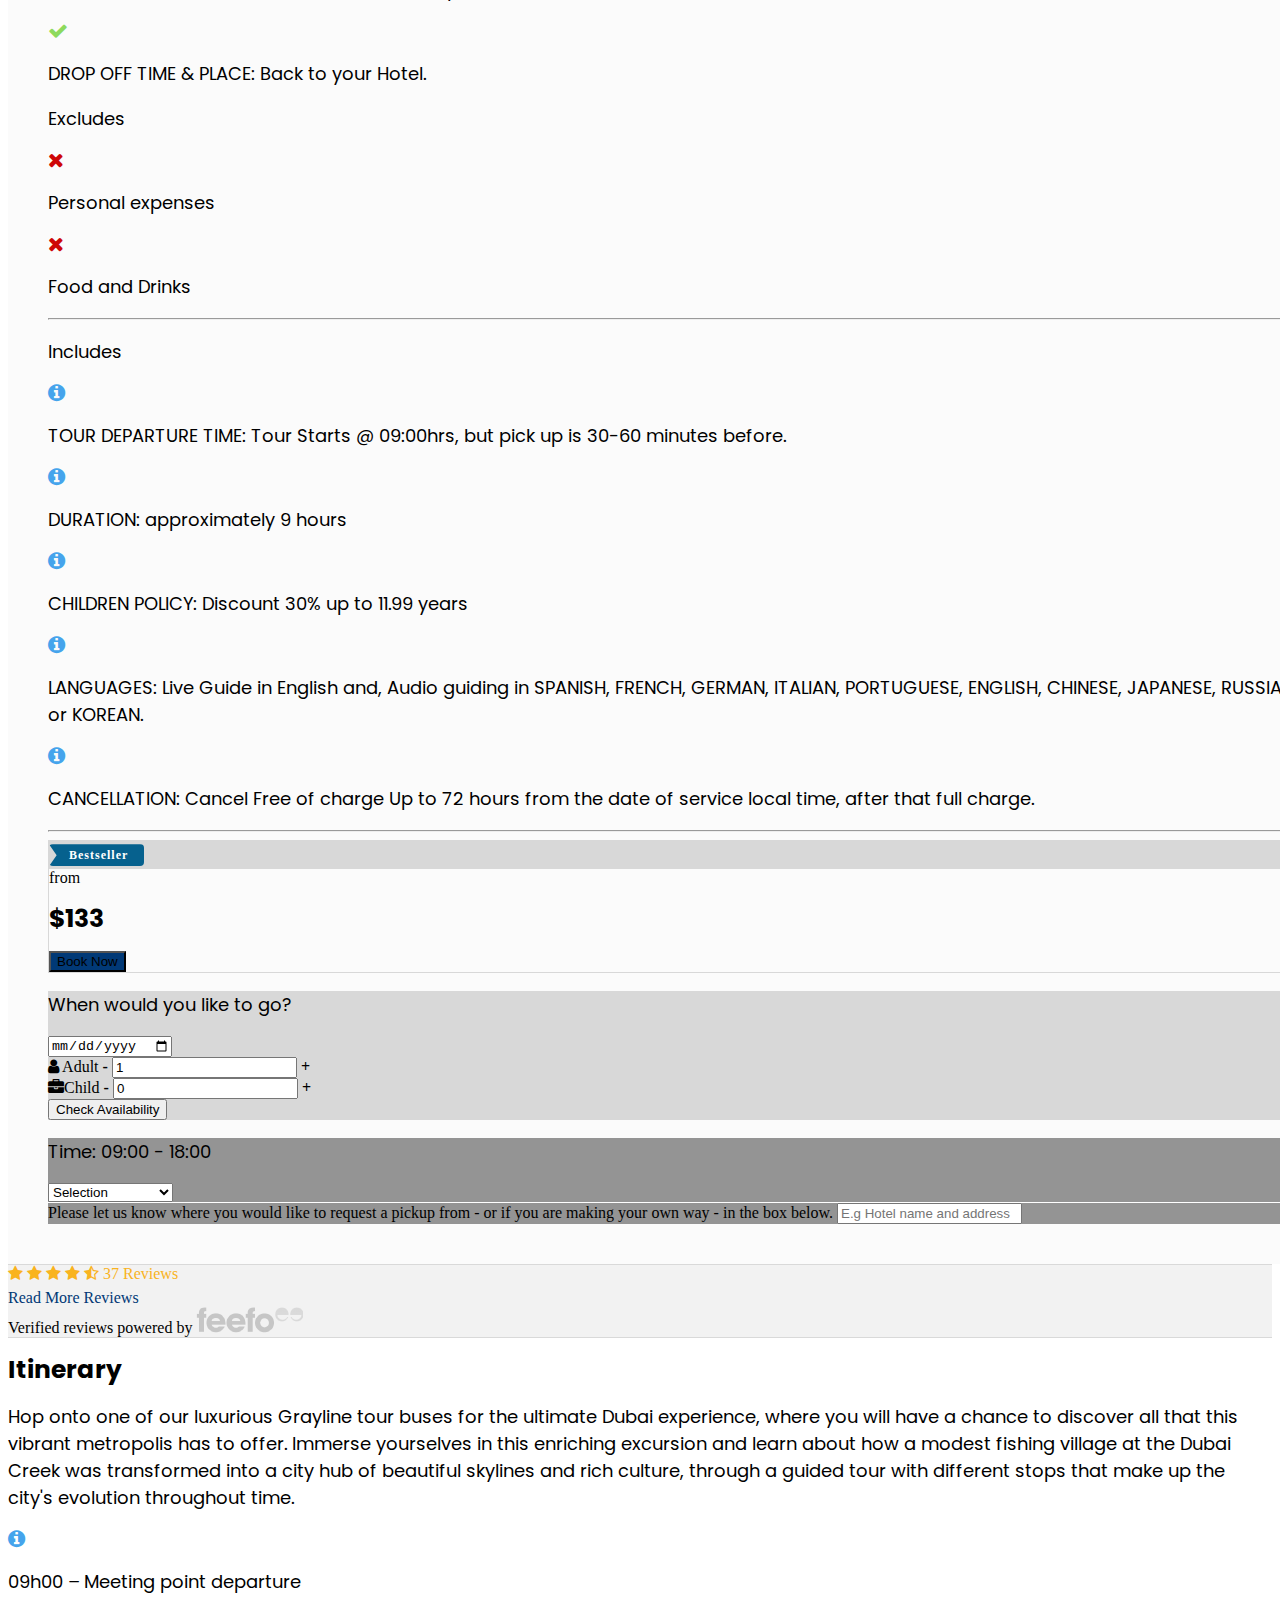
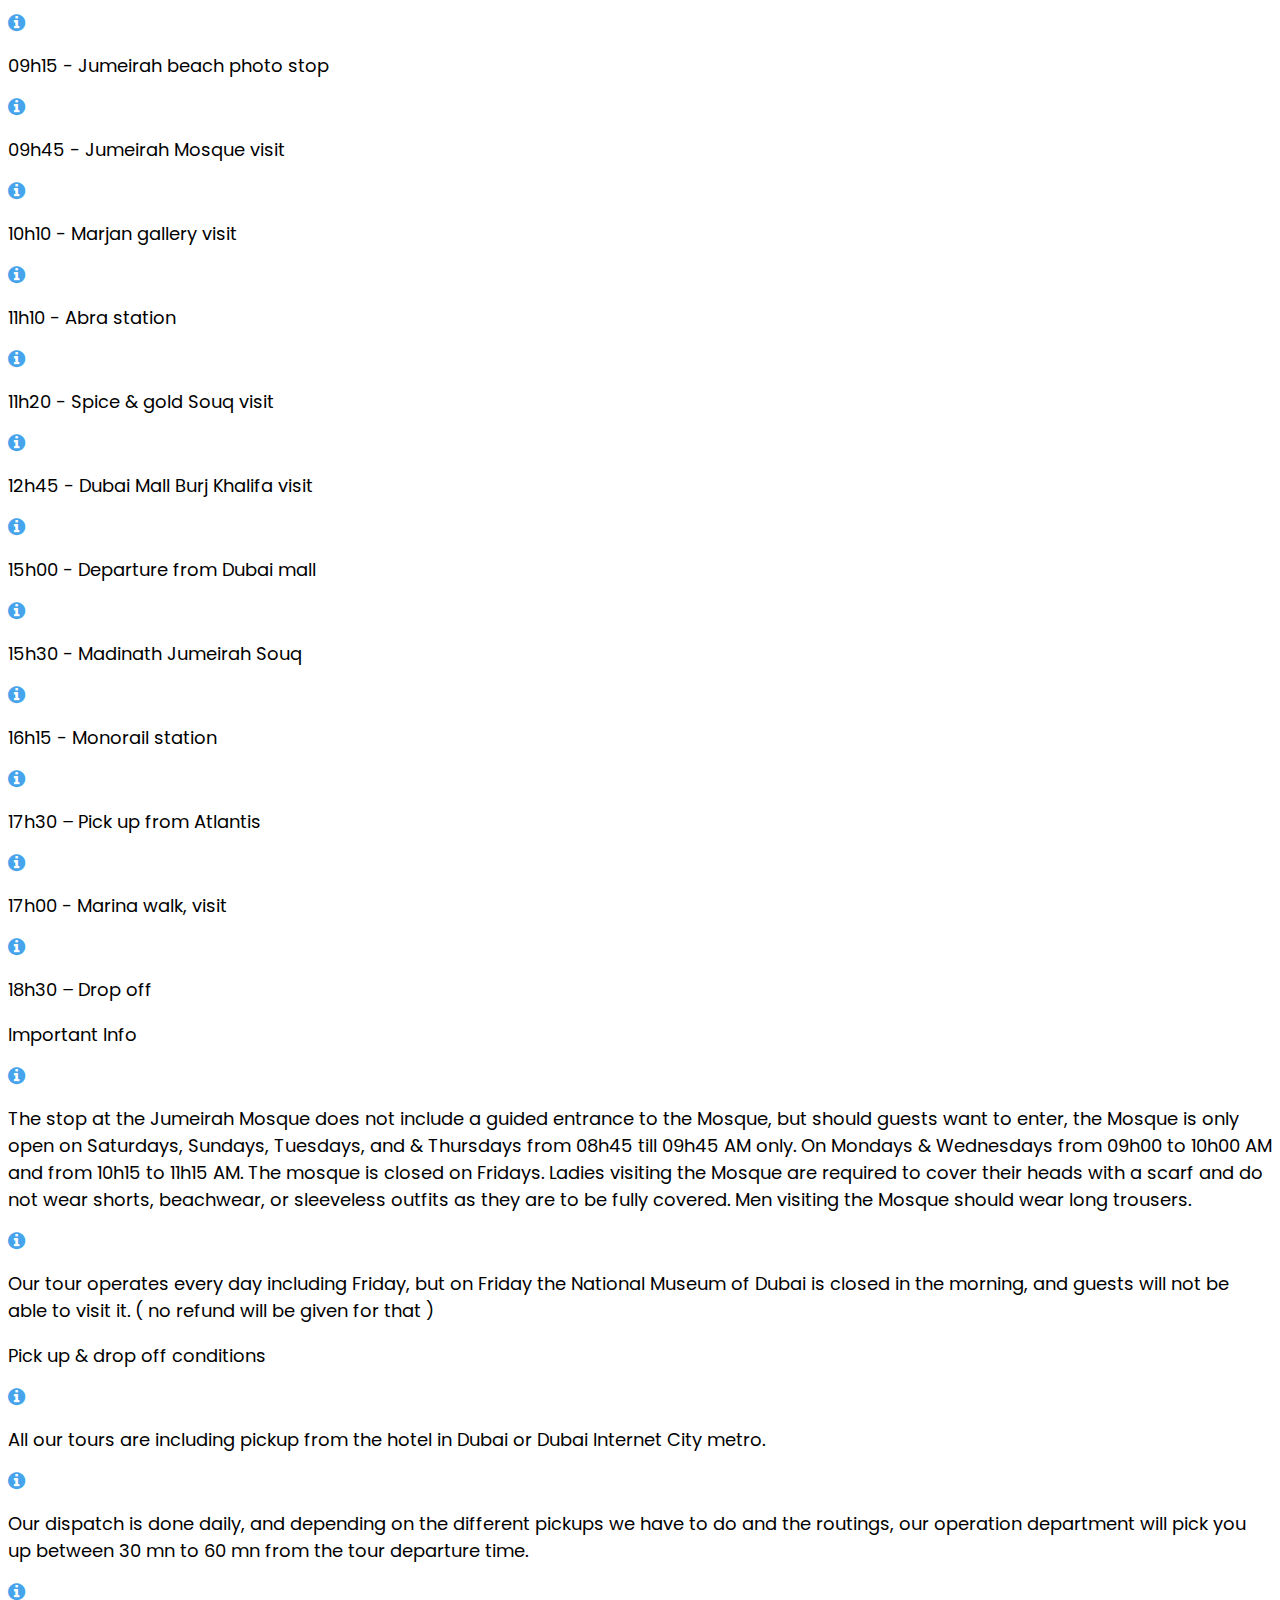
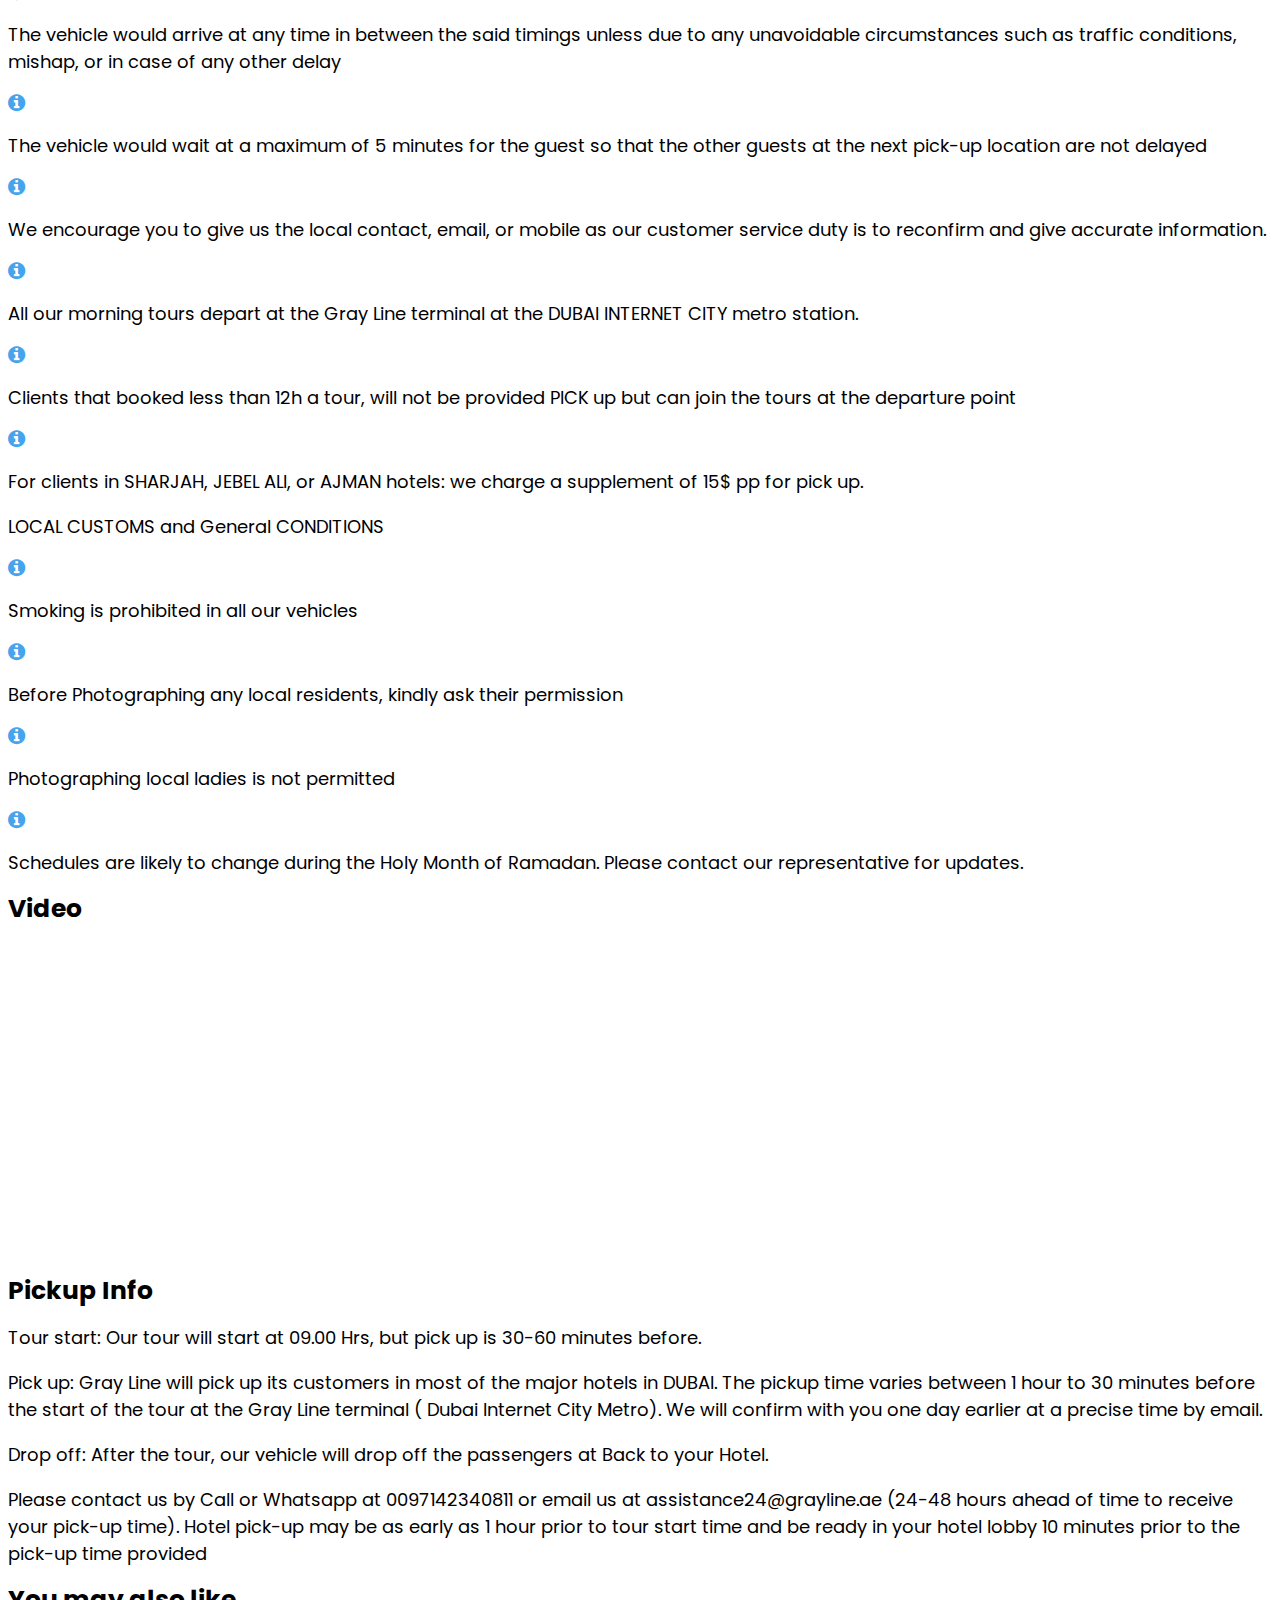
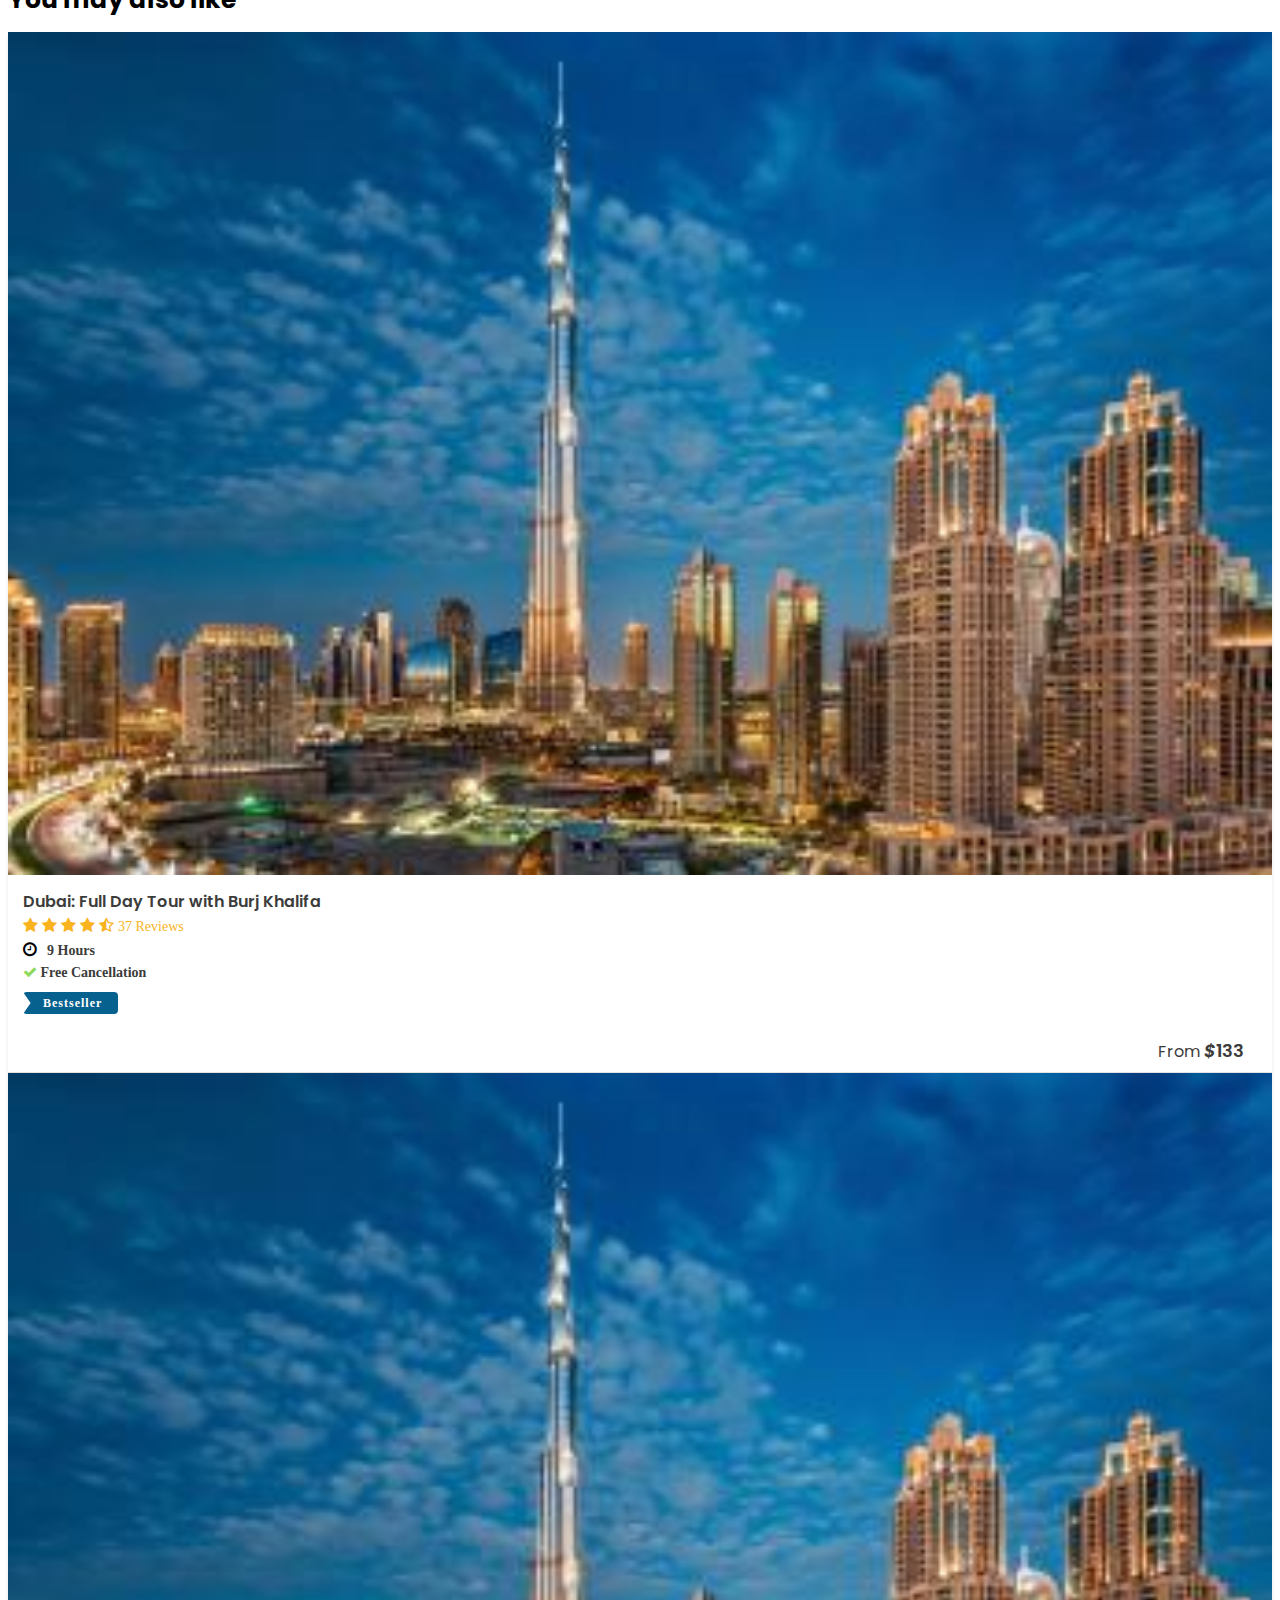
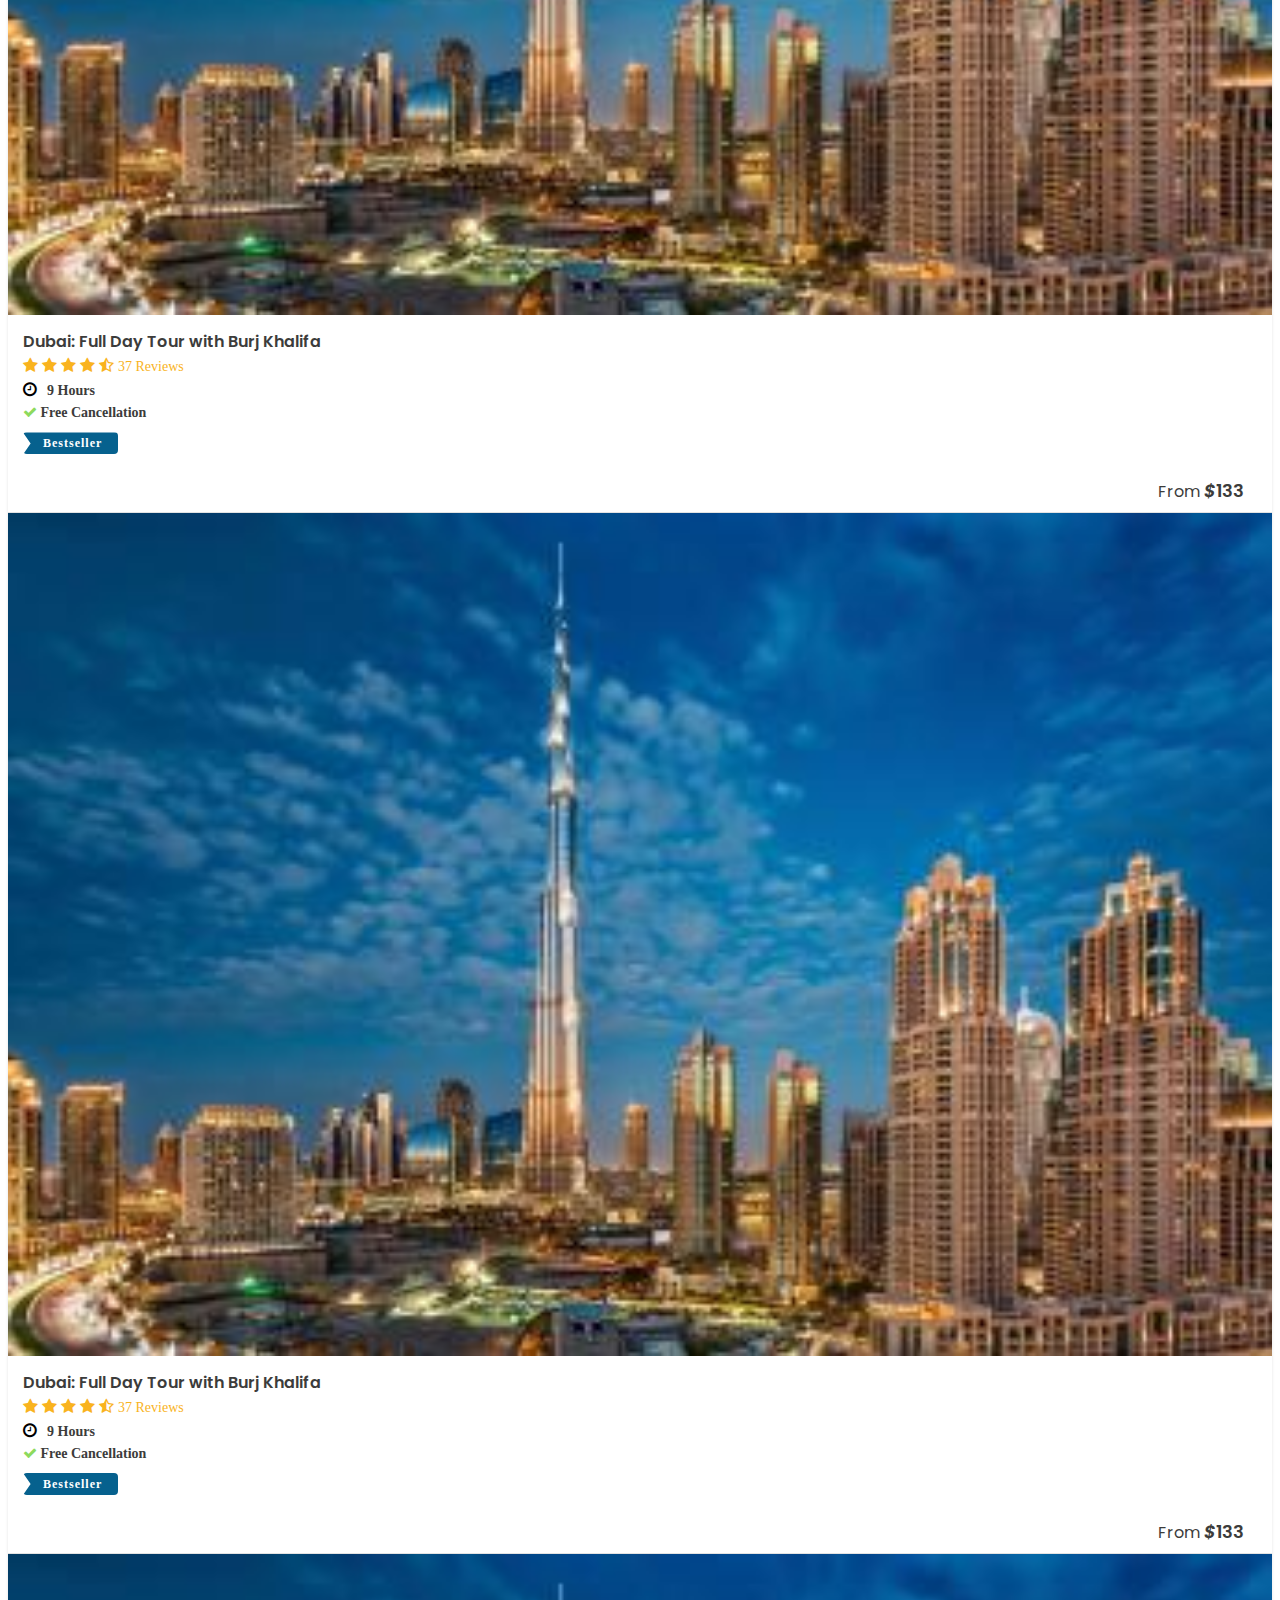
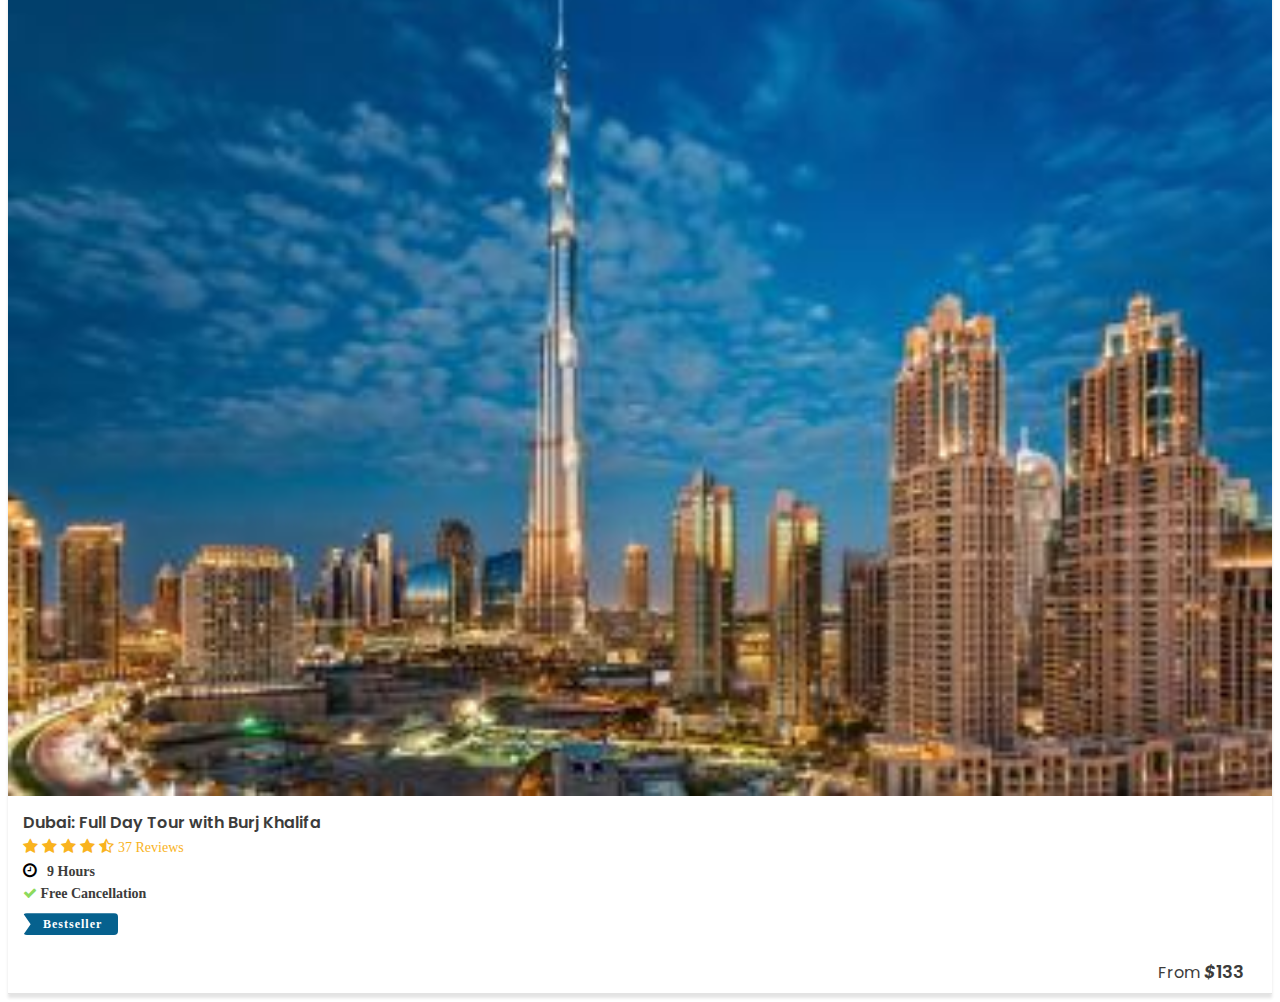
<file: dubai-tour.html>
<!DOCTYPE html>
<html lang="en">
  <head>
    <!-- Required meta tags -->
    <meta charset="utf-8" />
    <meta name="viewport" content="width=device-width, initial-scale=1" />
    <link rel="shortcut icon" href="assets/images/favicon.ico" />
    <!-- Bootstrap CSS -->
    <link
      href="https://cdn.jsdelivr.net/npm/bootstrap@5.2.2/dist/css/bootstrap.min.css"
      rel="stylesheet"
      integrity="sha384-Zenh87qX5JnK2Jl0vWa8Ck2rdkQ2Bzep5IDxbcnCeuOxjzrPF/et3URy9Bv1WTRi"
      crossorigin="anonymous"
    />
    <link
      rel="stylesheet"
      href="https://cdnjs.cloudflare.com/ajax/libs/OwlCarousel2/2.3.4/assets/owl.carousel.min.css"
      integrity="sha512-tS3S5qG0BlhnQROyJXvNjeEM4UpMXHrQfTGmbQ1gKmelCxlSEBUaxhRBj/EFTzpbP4RVSrpEikbmdJobCvhE3g=="
      crossorigin="anonymous"
    />
    <link
      rel="stylesheet"
      href="https://cdnjs.cloudflare.com/ajax/libs/OwlCarousel2/2.3.4/assets/owl.theme.default.min.css"
      integrity="sha512-sMXtMNL1zRzolHYKEujM2AqCLUR9F2C4/05cdbxjjLSRvMQIciEPCQZo++nk7go3BtSuK9kfa/s+a4f4i5pLkw=="
      crossorigin="anonymous"
    />
    <link rel="stylesheet" type="text/css" href="assets/css/style.css" />
    <link
      rel="stylesheet"
      href="https://cdnjs.cloudflare.com/ajax/libs/font-awesome/4.7.0/css/font-awesome.min.css"
    />
    <link
      href="https://db.onlinewebfonts.com/c/29bee0d28e4d06b7454ae7b8d012ac8f?family=Gibson+W04+Bold"
      rel="stylesheet"
    />
    <link
      href="https://fonts.googleapis.com/css2?family=poppins:wght@300;400;500;600;700;800&display=swap"
      rel="stylesheet"
    />
    <link
      rel="stylesheet"
      href="https://cdn.jsdelivr.net/npm/bootstrap-icons@1.3.0/font/bootstrap-icons.css"
    />
    <title>Home | Tek Brokers</title>
  </head>

  <body>
    <div class="dubiaadv-section">
      <div class="container">
        <div class="row">
          <div class="col-md-12">
            <div class="title-box">
              <div class="container-small">
                <p id="breadcrumbs">
                  <span>
                    <span>
                      <a href="">Home</a>
                    </span>
                    &gt;
                    <span>
                      <a href="">Tours</a>
                    </span>
                    &gt;
                    <span class="breadcrumb_last" aria-current="page"
                      >Dubai Tour: Full Day Tour with Burj Khalifa</span
                    >
                  </span>
                </p>
                <h1>Dubai Tour: Full Day Tour with Burj Khalifa</h1>
                <div class="feefo-rating">
                  <i class="fa fa-star" aria-hidden="true"></i>
                  <i class="fa fa-star" aria-hidden="true"></i>
                  <i class="fa fa-star" aria-hidden="true"></i>
                  <i class="fa fa-star" aria-hidden="true"></i>
                  <i class="fa fa-star-half-o" aria-hidden="true"></i>
                  <span>37 Reviews</span>
                </div>
              </div>
            </div>
            <div class="video-tour-section">
              <div class="tourimg position-relative">
                <!-- <div class="d-flex justify-content-end"> -->
                <div
                  class="media-button text-center position-absolute end-0 bg-dark p-2 rounded-3 mx-3 px-3 mt-3 m-2"
                >
                  <a
                    class="tft-btn camera launch-tour-gallery"
                    href="#"
                    data-tft-open-all-media="photos"
                    aria-label="Icon Camera"
                  >
                    <i class="bi bi-camera-fill text-white"></i>
                  </a>
                </div>
                <!-- </div> -->
                <img src="assets/images/large.jpg" alt="" />
              </div>
            </div>
          </div>
        </div>
      </div>

      <div class="container">
        <div class="row">
          <div class="col-lg-8 col-md-7 col-sm-12">
            <div class="p-3">
              <p>
                Discover the traditional side of Dubai and ascend the
                spectacular Burj Khalifa on an 8-hour sightseeing tour. With an
                informative guide, explore the old Al Bastakiya quarter, and
                ride an ‘abra’ boat across Dubai Creek. Visit Jumeirah Mosque,
                and capture photos of the Burj Al Arab. Finish at the ‘At the
                Top’ viewpoint on the 124th floor of the Burj Khalifa,
                marvelling at the breathtaking views down over the city
              </p>
              <div class="fs-5">
                <div class="">
                  <i class="fa fa-clock-o" aria-hidden="true"></i>
                  <span>9 Hours</span>
                </div>
                <div class="">
                  <i class="fa fa-ticket"></i>
                  <span>Mobile & printed vouchers accepted</span>
                </div>
                <div class="">
                  <i class="fa fa-check icon-green" aria-hidden="true"></i>
                  <span>Cancellation</span>
                </div>
              </div>
              <div class="py-4">
                <p>Highlights</p>
                <ul class="fs-6">
                  <li>
                    Pick up and Drop off from your hotel in Dubai by Gray Line
                    staff.
                  </li>
                  <li>Dubai Creek, Bastakiya</li>
                  <li>Abra Crossing, Gold Souk & Spice Souk,</li>
                  <li>Abra Crossing, Gold Souk & Spice Souk,</li>
                  <li>
                    Jumeirah Mosque, Burj Khalifa & Musical Fountain, Palm
                    Jumeirah
                  </li>
                  <li>Cross Creek by ABRAS Boat</li>
                  <li>Visit Burj Khalifa to top 124</li>
                  <li>Discover old and New Dubai</li>
                  <li>Ride in Dubai Monorail</li>
                  <li>Multilingual tour</li>
                </ul>
              </div>
              <hr />
              <div class="py-4">
                <p>Includes</p>
                <div class="d-flex">
                  <div class="px-3">
                    <i class="fa fa-check icon-green" aria-hidden="true"></i>
                  </div>
                  <p>
                    <span class="fw-bold">TOUR INCLUDES:</span> Transportation,
                    licensed English guide, crossing the Creek in Abras, Burj
                    Khalifa lift ticket to top 124, and Multiple audio systems
                    allowing guests to listen for commentary in English, French,
                    German, Italian, Portuguese, Spanish, Chinese, Japanese,
                    Russian or Korean.
                  </p>
                </div>
                <div class="d-flex">
                  <div class="px-3">
                    <i class="fa fa-check icon-green" aria-hidden="true"></i>
                  </div>
                  <p>
                    <span class="fw-bold">PICKUP TIME:</span> 30 – 60 Minutes
                    before departure time, please coordinate with us with your
                    local contact, so we contact you with accurate pickup
                    details and time.
                  </p>
                </div>
                <div class="d-flex">
                  <div class="px-3">
                    <i class="fa fa-check icon-green" aria-hidden="true"></i>
                  </div>
                  <p>
                    <span class="fw-bold">PICKUP PLACE:</span> Your Hotel or
                    Dubai Internet city Metro
                  </p>
                </div>
                <div class="d-flex">
                  <div class="px-3">
                    <i class="fa fa-check icon-green" aria-hidden="true"></i>
                  </div>
                  <p>
                    <span class="fw-bold">DROP OFF TIME & PLACE:</span> Back to
                    your Hotel.
                  </p>
                </div>
              </div>
              <div class="py-4">
                <p>Excludes</p>

                <div class="d-flex">
                  <div class="px-3">
                    <i class="fa fa-close icon-red" aria-hidden="true"></i>
                  </div>
                  <p>Personal expenses</p>
                </div>
                <div class="d-flex">
                  <div class="px-3">
                    <i class="fa fa-close icon-red" aria-hidden="true"></i>
                  </div>
                  <p>Food and Drinks</p>
                </div>
              </div>
              <hr />
              <div class="py-4">
                <p>Includes</p>
                <div class="d-flex">
                  <div class="px-3">
                    <i
                      class="fa fa-info-circle icon-blue"
                      aria-hidden="true"
                    ></i>
                  </div>
                  <p>
                    <span class="fw-bold">TOUR DEPARTURE TIME:</span> Tour
                    Starts @ 09:00hrs, but pick up is 30-60 minutes before.
                  </p>
                </div>
                <div class="d-flex">
                  <div class="px-3">
                    <i
                      class="fa fa-info-circle icon-blue"
                      aria-hidden="true"
                    ></i>
                  </div>
                  <p>
                    <span class="fw-bold">DURATION:</span> approximately 9 hours
                  </p>
                </div>
                <div class="d-flex">
                  <div class="px-3">
                    <i
                      class="fa fa-info-circle icon-blue"
                      aria-hidden="true"
                    ></i>
                  </div>
                  <p>
                    <span class="fw-bold">CHILDREN POLICY:</span> Discount 30%
                    up to 11.99 years
                  </p>
                </div>
                <div class="d-flex">
                  <div class="px-3">
                    <i
                      class="fa fa-info-circle icon-blue"
                      aria-hidden="true"
                    ></i>
                  </div>
                  <p>
                    <span class="fw-bold">LANGUAGES:</span> Live Guide in
                    English and, Audio guiding in SPANISH, FRENCH, GERMAN,
                    ITALIAN, PORTUGUESE, ENGLISH, CHINESE, JAPANESE, RUSSIAN or
                    KOREAN.
                  </p>
                </div>
                <div class="d-flex">
                  <div class="px-3">
                    <i
                      class="fa fa-info-circle icon-blue"
                      aria-hidden="true"
                    ></i>
                  </div>
                  <p>
                    <span class="fw-bold">CANCELLATION:</span> Cancel Free of
                    charge Up to 72 hours from the date of service local time,
                    after that full charge.
                  </p>
                </div>
              </div>
            </div>
            <hr />
          </div>
          <div class="col-lg-4 col-md-5 col-sm-12">
            <div class="p-3">
              <div class="booking-box">
                <div class="bg-gray p-2 w-100">
                  <div class="badgeContainer of bs">
                    <div class="badgeDefault of cs-badge bs">Bestseller</div>
                  </div>
                </div>
                <div class="px-3 py-2">
                  <span>from</span>
                  <div class="d-flex justify-content-between">
                    <h1 class="fw-bold">$133</h1>
                    <button class="btn px-5 text-light">Book Now</button>
                  </div>
                </div>
              </div>
              <div class="bg-gray p-3 mt-4">
                <p>When would you like to go?</p>
                <input
                  class="form-control form-control-lg w-100"
                  type="date"
                  name="date"
                />

                <div class="w-100 mt-4">
                  <div class="input-group input-group-lg mb-2">
                    <span class="input-group-text gap-2 flex-grow-1"
                      ><i class="fa fa-user"></i> Adult</span
                    >
                    <span class="input-group-text" id="decreaseBtn"
                      ><strong>-</strong></span
                    >
                    <input
                      type="text"
                      class="form-control text-center"
                      name="numberOfPassengers"
                      id="numberOfPassengers"
                      value="1"
                    />
                    <span class="input-group-text" id="increaseBtn"
                      ><strong>+</strong></span
                    >
                  </div>
                </div>

                <div class="w-100 mb-4">
                  <div class="input-group input-group-lg mb-3">
                    <span class="input-group-text gap-2 flex-grow-1"
                      ><i class="fa fa-briefcase"></i>Child</span
                    >
                    <span class="input-group-text" id="lugdecreaseBtn"
                      ><strong>-</strong></span
                    >
                    <input
                      type="text"
                      class="form-control text-center"
                      name="luggageCount"
                      id="luggageCount"
                      value="0"
                    />
                    <span class="input-group-text" id="lugincreaseBtn"
                      ><strong>+</strong></span
                    >
                  </div>
                </div>
                <button class="btn btn-lg btn-warning w-100" type="button">
                  Check Availability
                </button>
              </div>
              <div class="bg-gray-dark p-3">
                <p class="text-light fw-bold">Time: 09:00 - 18:00</p>
                <select
                  class="form-select form-select-lg"
                  name="language"
                  id=""
                >
                  <option value="">Selection</option>
                  <option value="eng">English language</option>
                  <option value="Urdu">Urdu language</option>
                </select>
              </div>
              <div class="bg-gray-dark p-3 bt-white">
                <span class="text-light lh-1">
                  Please let us know where you would like to request a pickup
                  from - or if you are making your own way - in the box below.
                </span>
                <input
                  class="form-control form-control-lg mt-3"
                  type="text"
                  name="hotel"
                  id=""
                  placeholder="E.g Hotel name and address"
                />
              </div>
            </div>
          </div>
        </div>
      </div>
    </div>
    <div class="container-fluid bg-2 py-5">
      <div class="container d-flex align-items-center justify-content-between">
        <div class="d-flex align-items-center gap-5">
          <div class="feefo-rating">
            <i class="fa fa-star" aria-hidden="true"></i>
            <i class="fa fa-star" aria-hidden="true"></i>
            <i class="fa fa-star" aria-hidden="true"></i>
            <i class="fa fa-star" aria-hidden="true"></i>
            <i class="fa fa-star-half-o" aria-hidden="true"></i>
            <span>37 Reviews</span>
          </div>
          <a href="#">Read More Reviews</a>
        </div>
        <div class="d-flex align-items-center gap-5">
          <span>Verified reviews powered by</span>
          <img src="assets/images/feefobrand.png" alt="feefobrand" />
        </div>
      </div>
    </div>
    <div class="container">
      <div class="row">
        <div class="col-12 col-md-6">
          <div class="py-4">
            <h1>Itinerary</h1>
            <p class="p-3">
              Hop onto one of our luxurious Grayline tour buses for the ultimate
              Dubai experience, where you will have a chance to discover all
              that this vibrant metropolis has to offer. Immerse yourselves in
              this enriching excursion and learn about how a modest fishing
              village at the Dubai Creek was transformed into a city hub of
              beautiful skylines and rich culture, through a guided tour with
              different stops that make up the city's evolution throughout time.
            </p>
          </div>
          <div>
            <div class="d-flex">
              <div class="px-3">
                <i class="fa fa-info-circle icon-blue" aria-hidden="true"></i>
              </div>
              <p>09h00 – Meeting point departure</p>
            </div>
            <div class="d-flex">
              <div class="px-3">
                <i class="fa fa-info-circle icon-blue" aria-hidden="true"></i>
              </div>
              <p>09h15 - Jumeirah beach photo stop</p>
            </div>
            <div class="d-flex">
              <div class="px-3">
                <i class="fa fa-info-circle icon-blue" aria-hidden="true"></i>
              </div>
              <p>09h45 - Jumeirah Mosque visit</p>
            </div>
            <div class="d-flex">
              <div class="px-3">
                <i class="fa fa-info-circle icon-blue" aria-hidden="true"></i>
              </div>
              <p>10h10 - Marjan gallery visit</p>
            </div>
            <div class="d-flex">
              <div class="px-3">
                <i class="fa fa-info-circle icon-blue" aria-hidden="true"></i>
              </div>
              <p>11h10 - Abra station</p>
            </div>
            <div class="d-flex">
              <div class="px-3">
                <i class="fa fa-info-circle icon-blue" aria-hidden="true"></i>
              </div>
              <p>11h20 - Spice & gold Souq visit</p>
            </div>
            <div class="d-flex">
              <div class="px-3">
                <i class="fa fa-info-circle icon-blue" aria-hidden="true"></i>
              </div>
              <p>12h45 - Dubai Mall Burj Khalifa visit</p>
            </div>
            <div class="d-flex">
              <div class="px-3">
                <i class="fa fa-info-circle icon-blue" aria-hidden="true"></i>
              </div>
              <p>15h00 - Departure from Dubai mall</p>
            </div>
            <div class="d-flex">
              <div class="px-3">
                <i class="fa fa-info-circle icon-blue" aria-hidden="true"></i>
              </div>
              <p>15h30 - Madinath Jumeirah Souq</p>
            </div>
            <div class="d-flex">
              <div class="px-3">
                <i class="fa fa-info-circle icon-blue" aria-hidden="true"></i>
              </div>
              <p>16h15 - Monorail station</p>
            </div>
            <div class="d-flex">
              <div class="px-3">
                <i class="fa fa-info-circle icon-blue" aria-hidden="true"></i>
              </div>
              <p>17h30 – Pick up from Atlantis</p>
            </div>
            <div class="d-flex">
              <div class="px-3">
                <i class="fa fa-info-circle icon-blue" aria-hidden="true"></i>
              </div>
              <p>17h00 - Marina walk, visit</p>
            </div>
            <div class="d-flex">
              <div class="px-3">
                <i class="fa fa-info-circle icon-blue" aria-hidden="true"></i>
              </div>
              <p>18h30 – Drop off</p>
            </div>
          </div>
          <div class="py-3">
            <p class="p-2 fw-bold">Important Info</p>
            <div class="d-flex">
              <div class="px-3">
                <i class="fa fa-info-circle icon-blue" aria-hidden="true"></i>
              </div>
              <p>
                The stop at the Jumeirah Mosque does not include a guided
                entrance to the Mosque, but should guests want to enter, the
                Mosque is only open on Saturdays, Sundays, Tuesdays, and &
                Thursdays from 08h45 till 09h45 AM only. On Mondays & Wednesdays
                from 09h00 to 10h00 AM and from 10h15 to 11h15 AM. The mosque is
                closed on Fridays. Ladies visiting the Mosque are required to
                cover their heads with a scarf and do not wear shorts,
                beachwear, or sleeveless outfits as they are to be fully
                covered. Men visiting the Mosque should wear long trousers.
              </p>
            </div>
            <div class="d-flex">
              <div class="px-3">
                <i class="fa fa-info-circle icon-blue" aria-hidden="true"></i>
              </div>
              <p>
                Our tour operates every day including Friday, but on Friday the
                National Museum of Dubai is closed in the morning, and guests
                will not be able to visit it. ( no refund will be given for that
                )
              </p>
            </div>
          </div>
          <div class="py-3">
            <p class="p-2 fw-bold">Pick up & drop off conditions</p>
            <div class="d-flex">
              <div class="px-3">
                <i class="fa fa-info-circle icon-blue" aria-hidden="true"></i>
              </div>
              <p>
                All our tours are including pickup from the hotel in Dubai or
                Dubai Internet City metro.
              </p>
            </div>
            <div class="d-flex">
              <div class="px-3">
                <i class="fa fa-info-circle icon-blue" aria-hidden="true"></i>
              </div>
              <p>
                Our dispatch is done daily, and depending on the different
                pickups we have to do and the routings, our operation department
                will pick you up between 30 mn to 60 mn from the tour departure
                time.
              </p>
            </div>
            <div class="d-flex">
              <div class="px-3">
                <i class="fa fa-info-circle icon-blue" aria-hidden="true"></i>
              </div>
              <p>
                The vehicle would arrive at any time in between the said timings
                unless due to any unavoidable circumstances such as traffic
                conditions, mishap, or in case of any other delay
              </p>
            </div>
            <div class="d-flex">
              <div class="px-3">
                <i class="fa fa-info-circle icon-blue" aria-hidden="true"></i>
              </div>
              <p>
                The vehicle would wait at a maximum of 5 minutes for the guest
                so that the other guests at the next pick-up location are not
                delayed
              </p>
            </div>
            <div class="d-flex">
              <div class="px-3">
                <i class="fa fa-info-circle icon-blue" aria-hidden="true"></i>
              </div>
              <p>
                We encourage you to give us the local contact, email, or mobile
                as our customer service duty is to reconfirm and give accurate
                information.
              </p>
            </div>
            <div class="d-flex">
              <div class="px-3">
                <i class="fa fa-info-circle icon-blue" aria-hidden="true"></i>
              </div>
              <p>
                All our morning tours depart at the Gray Line terminal at the
                DUBAI INTERNET CITY metro station.
              </p>
            </div>
            <div class="d-flex">
              <div class="px-3">
                <i class="fa fa-info-circle icon-blue" aria-hidden="true"></i>
              </div>
              <p>
                Clients that booked less than 12h a tour, will not be provided
                PICK up but can join the tours at the departure point
              </p>
            </div>
            <div class="d-flex">
              <div class="px-3">
                <i class="fa fa-info-circle icon-blue" aria-hidden="true"></i>
              </div>
              <p>
                For clients in SHARJAH, JEBEL ALI, or AJMAN hotels: we charge a
                supplement of 15$ pp for pick up.
              </p>
            </div>
          </div>
          <div class="py-3">
            <p class="p-2 fw-bold">LOCAL CUSTOMS and General CONDITIONS</p>
            <div class="d-flex">
              <div class="px-3">
                <i class="fa fa-info-circle icon-blue" aria-hidden="true"></i>
              </div>
              <p>Smoking is prohibited in all our vehicles</p>
            </div>
            <div class="d-flex">
              <div class="px-3">
                <i class="fa fa-info-circle icon-blue" aria-hidden="true"></i>
              </div>
              <p>
                Before Photographing any local residents, kindly ask their
                permission
              </p>
            </div>
            <div class="d-flex">
              <div class="px-3">
                <i class="fa fa-info-circle icon-blue" aria-hidden="true"></i>
              </div>
              <p>Photographing local ladies is not permitted</p>
            </div>
            <div class="d-flex">
              <div class="px-3">
                <i class="fa fa-info-circle icon-blue" aria-hidden="true"></i>
              </div>
              <p>
                Schedules are likely to change during the Holy Month of Ramadan.
                Please contact our representative for updates.
              </p>
            </div>
          </div>
        </div>
        <div class="col-12 col-md-6">
          <div class="py-4">
            <h1 class="py-3">Video</h1>
            <iframe
              width="560"
              height="315"
              src="https://www.youtube.com/embed/K2SgnJIFAfw?si=nO51K9ScZ1A1R0uh"
              title="YouTube video player"
              frameborder="0"
              allow="accelerometer; autoplay; clipboard-write; encrypted-media; gyroscope; picture-in-picture; web-share"
              referrerpolicy="strict-origin-when-cross-origin"
              allowfullscreen
            ></iframe>
          </div>
          <div class="py-4">
            <h1 class="py-3">Pickup Info</h1>
            <p class="p-2">
              Tour start: Our tour will start at 09.00 Hrs, but pick up is 30-60
              minutes before.
            </p>
            <p class="p-2">
              Pick up: Gray Line will pick up its customers in most of the major
              hotels in DUBAI. The pickup time varies between 1 hour to 30
              minutes before the start of the tour at the Gray Line terminal (
              Dubai Internet City Metro). We will confirm with you one day
              earlier at a precise time by email.
            </p>
            <p class="p-2">
              Drop off: After the tour, our vehicle will drop off the passengers
              at Back to your Hotel.
            </p>
            <p class="p-2">
              Please contact us by Call or Whatsapp at 0097142340811 or email us
              at assistance24@grayline.ae (24-48 hours ahead of time to receive
              your pick-up time). Hotel pick-up may be as early as 1 hour prior
              to tour start time and be ready in your hotel lobby 10 minutes
              prior to the pick-up time provided
            </p>
          </div>
        </div>
      </div>
      <div class="py-4">
        <h1 class="py-3">You may also like</h1>
        <div class="row p-2">
          <div class="col-lg-3 col-md-6 col-sm-12 mb-3">
            <div class="product-box">
              <img
                src="assets/images/thumbnail1.jpg"
                class="lazy cs-tour-img"
              />
              <div class="product-innerbox">
                <div class="product-info-body">
                  <h3>Dubai: Full Day Tour with Burj Khalifa</h3>
                  <div class="feefo-rating">
                    <i class="fa fa-star" aria-hidden="true"></i>
                    <i class="fa fa-star" aria-hidden="true"></i>
                    <i class="fa fa-star" aria-hidden="true"></i>
                    <i class="fa fa-star" aria-hidden="true"></i>
                    <i class="fa fa-star-half-o" aria-hidden="true"></i>
                    <span>37 Reviews</span>
                  </div>
                  <div class="duration">
                    <i class="fa fa-clock-o" aria-hidden="true"></i>
                    <span>9 Hours</span>
                  </div>
                  <div class="ez-cancel">
                    <span class="easycancelTourText">
                      <i class="fa fa-check" aria-hidden="true"></i> Free
                      Cancellation
                    </span>
                    <div class="freeCancellationMsg">
                      Fully refundable when canceled up to 24 hours prior to
                      departure.
                    </div>
                  </div>
                  <div class="cs-home-tour-badges">
                    <div class="badgeContainer of bs mt-3">
                      <div class="badgeDefault of cs-badge bs">Bestseller</div>
                    </div>
                  </div>
                </div>
                <div class="tour-card-footer">
                  <div class="price">
                    <h3>
                      From
                      <span
                        data-price="133.00"
                        data-currency="USD"
                        data-round="true"
                        title="US$133 "
                        ><i>$</i>133
                      </span>
                    </h3>
                  </div>
                </div>
              </div>
            </div>
          </div>
          <div class="col-lg-3 col-md-6 col-sm-12 mb-3">
            <div class="product-box">
              <img
                src="assets/images/thumbnail1.jpg"
                class="lazy cs-tour-img"
              />
              <div class="product-innerbox">
                <div class="product-info-body">
                  <h3>Dubai: Full Day Tour with Burj Khalifa</h3>
                  <div class="feefo-rating">
                    <i class="fa fa-star" aria-hidden="true"></i>
                    <i class="fa fa-star" aria-hidden="true"></i>
                    <i class="fa fa-star" aria-hidden="true"></i>
                    <i class="fa fa-star" aria-hidden="true"></i>
                    <i class="fa fa-star-half-o" aria-hidden="true"></i>
                    <span>37 Reviews</span>
                  </div>
                  <div class="duration">
                    <i class="fa fa-clock-o" aria-hidden="true"></i>
                    <span>9 Hours</span>
                  </div>
                  <div class="ez-cancel">
                    <span class="easycancelTourText">
                      <i class="fa fa-check" aria-hidden="true"></i> Free
                      Cancellation
                    </span>
                    <div class="freeCancellationMsg">
                      Fully refundable when canceled up to 24 hours prior to
                      departure.
                    </div>
                  </div>
                  <div class="cs-home-tour-badges mt-3">
                    <div class="badgeContainer of bs">
                      <div class="badgeDefault of cs-badge bs">Bestseller</div>
                    </div>
                  </div>
                </div>
                <div class="tour-card-footer">
                  <div class="price">
                    <h3>
                      From
                      <span
                        data-price="133.00"
                        data-currency="USD"
                        data-round="true"
                        title="US$133 "
                        ><i>$</i>133
                      </span>
                    </h3>
                  </div>
                </div>
              </div>
            </div>
          </div>
          <div class="col-lg-3 col-md-6 col-sm-12 mb-3">
            <div class="product-box">
              <img
                src="assets/images/thumbnail1.jpg"
                class="lazy cs-tour-img"
              />
              <div class="product-innerbox">
                <div class="product-info-body">
                  <h3>Dubai: Full Day Tour with Burj Khalifa</h3>
                  <div class="feefo-rating">
                    <i class="fa fa-star" aria-hidden="true"></i>
                    <i class="fa fa-star" aria-hidden="true"></i>
                    <i class="fa fa-star" aria-hidden="true"></i>
                    <i class="fa fa-star" aria-hidden="true"></i>
                    <i class="fa fa-star-half-o" aria-hidden="true"></i>
                    <span>37 Reviews</span>
                  </div>
                  <div class="duration">
                    <i class="fa fa-clock-o" aria-hidden="true"></i>
                    <span>9 Hours</span>
                  </div>
                  <div class="ez-cancel">
                    <span class="easycancelTourText">
                      <i class="fa fa-check" aria-hidden="true"></i> Free
                      Cancellation
                    </span>
                    <div class="freeCancellationMsg">
                      Fully refundable when canceled up to 24 hours prior to
                      departure.
                    </div>
                  </div>
                  <div class="cs-home-tour-badges">
                    <div class="badgeContainer of bs mt-3">
                      <div class="badgeDefault of cs-badge bs">Bestseller</div>
                    </div>
                  </div>
                </div>
                <div class="tour-card-footer">
                  <div class="price">
                    <h3>
                      From
                      <span
                        data-price="133.00"
                        data-currency="USD"
                        data-round="true"
                        title="US$133 "
                        ><i>$</i>133
                      </span>
                    </h3>
                  </div>
                </div>
              </div>
            </div>
          </div>
          <div class="col-lg-3 col-md-6 col-sm-12 mb-3">
            <div class="product-box">
              <img
                src="assets/images/thumbnail1.jpg"
                class="lazy cs-tour-img"
              />
              <div class="product-innerbox">
                <div class="product-info-body">
                  <h3>Dubai: Full Day Tour with Burj Khalifa</h3>
                  <div class="feefo-rating">
                    <i class="fa fa-star" aria-hidden="true"></i>
                    <i class="fa fa-star" aria-hidden="true"></i>
                    <i class="fa fa-star" aria-hidden="true"></i>
                    <i class="fa fa-star" aria-hidden="true"></i>
                    <i class="fa fa-star-half-o" aria-hidden="true"></i>
                    <span>37 Reviews</span>
                  </div>
                  <div class="duration">
                    <i class="fa fa-clock-o" aria-hidden="true"></i>
                    <span>9 Hours</span>
                  </div>
                  <div class="ez-cancel">
                    <span class="easycancelTourText">
                      <i class="fa fa-check" aria-hidden="true"></i> Free
                      Cancellation
                    </span>
                    <div class="freeCancellationMsg">
                      Fully refundable when canceled up to 24 hours prior to
                      departure.
                    </div>
                  </div>
                  <div class="cs-home-tour-badges">
                    <div class="badgeContainer of bs mt-3">
                      <div class="badgeDefault of cs-badge bs">Bestseller</div>
                    </div>
                  </div>
                </div>
                <div class="tour-card-footer">
                  <div class="price">
                    <h3>
                      From
                      <span
                        data-price="133.00"
                        data-currency="USD"
                        data-round="true"
                        title="US$133 "
                        ><i>$</i>133
                      </span>
                    </h3>
                  </div>
                </div>
              </div>
            </div>
          </div>
        </div>
      </div>
    </div>

    <!-- Option 1: Bootstrap Bundle with Popper -->
    <script src="https://cdnjs.cloudflare.com/ajax/libs/jquery/3.6.0/jquery.min.js"></script>
    <script
      src="https://cdn.jsdelivr.net/npm/bootstrap@5.2.2/dist/js/bootstrap.bundle.min.js"
      integrity="sha384-OERcA2EqjJCMA+/3y+gxIOqMEjwtxJY7qPCqsdltbNJuaOe923+mo//f6V8Qbsw3"
      crossorigin="anonymous"
    ></script>
    <script
      src="https://cdnjs.cloudflare.com/ajax/libs/OwlCarousel2/2.3.4/owl.carousel.min.js"
      integrity="sha512-bPs7Ae6pVvhOSiIcyUClR7/q2OAsRiovw4vAkX+zJbw3ShAeeqezq50RIIcIURq7Oa20rW2n2q+fyXBNcU9lrw=="
      crossorigin="anonymous"
    ></script>
    <script src="https://cdnjs.cloudflare.com/ajax/libs/popper.js/1.14.3/umd/popper.min.js"></script>
    <script src="https://stackpath.bootstrapcdn.com/bootstrap/4.1.3/js/bootstrap.min.js"></script>
    <!-- slider script -->
    <script src="assets/js/custom.js"></script>
    <!-- input -->

    <script>
      $(document).ready(function () {
        // Function to increase input value for pessenger
        $("#increaseBtn").click(function () {
          var currentValue = parseInt($("#numberOfPassengers").val());
          $("#numberOfPassengers").val(currentValue + 1);
        });

        // Function to decrease input value for pessenger
        $("#decreaseBtn").click(function () {
          var currentValue = parseInt($("#numberOfPassengers").val());
          if (currentValue > 0) {
            $("#numberOfPassengers").val(currentValue - 1);
          }
        });

        // Function to increase input value for Luggage
        $("#lugincreaseBtn").click(function () {
          var currentValue = parseInt($("#luggageCount").val());
          $("#luggageCount").val(currentValue + 1);
        });

        // Function to decrease input value for Luggage
        $("#lugdecreaseBtn").click(function () {
          var currentValue = parseInt($("#luggageCount").val());
          if (currentValue > 0) {
            $("#luggageCount").val(currentValue - 1);
          }
        });
      });
    </script>
  </body>
</html>
</file>
<file: assets/css/style.css>
.body {
  font-family: "poppins", sans-serif;
}

p {
  font-size: 18px;
  font-family: "poppins", sans-serif;
}

.h1,
.h2,
.h3,
.h4,
.h5,
.h6,
h1,
h2,
h3,
h4,
h5,
h6 {
  font-size: 25px;
  font-weight: 700;
  line-height: 1.2;
  font-family: "poppins", sans-serif;
}

/* hello css */
.icon-green {
  color: #8dda5d;
  font-size: 20px !important;
}

.icon-red {
  color: #ce0606;
  font-size: 20px !important;
}

.icon-blue {
  color: #45A4EC;
  font-size: 20px !important;
}

.bg-2 {
  background-color: #f2f2f2;
  border-top: solid 1px #0000001a;
  border-bottom: solid 1px #0000001a;
}

.booking-box {
  border: solid 1px #d8d8d8;
}

.booking-box button {
  background-color: #013976;
}
.booking-box button:hover {
  background-color: #013976;
}

.bg-gray {
  background-color: #d8d8d8;
}

.bg-gray-dark {
  background-color: #949494;
}

.bg-blue {
  background-color: #06618e;
}

.bt-white {
  border-top: 1px solid #fff;
}

/* New css Please used this one */

.dubiaadv-section {
  width: 100%;
  height: auto;
  padding: 40px;
  background-color: #fbfbfb;
}

.product-box {
  background-color: #fff;
  border-bottom: 1px solid rgba(0, 0, 0, 0.11);
  -webkit-box-shadow: 0 0 0 0 #fff, 0 4px 3px 0 rgba(0, 0, 0, 0.11);
  -moz-box-shadow: 0 0 0 0 #fff, 0 4px 3px 0 rgba(0, 0, 0, 0.11);
  box-shadow: 0 0 0 0 #fff, 0 4px 3px 0 rgba(0, 0, 0, 0.11);
  height: 100%;
}

.product-box img.lazy {
  height: auto;
  width: 100%;
}

.product-innerbox {
  background: #fff !important;
  margin: 15px 15px 0 15px;
}

.product-box h3 {
  font-size: 16px;
  margin: -2px 0 6px 0;
  color: #3c3c3b;
  font-weight: 600;
}

.feefo-rating {
  height: 24px;
  color: #f9b31e;
}

.product-box .feefo-rating i {
  width: auto;
  height: 24px;
  color: #f9b31e;
}

.product-box .feefo-rating span {
  color: #f9b31e;
  font-size: 14px;
}

.duration span {
  color: #3c3c3b;
  font-size: 14px;
  font-weight: 700;
}

.duration i {
  margin-right: 6px;
}

.ez-cancel {
  display: block;
  font-size: 14px;
  font-weight: 600;
  height: 24px;
  margin: 6px 0 0 0;
  position: relative;
  color: #3c3c3b;
}

.product-box .product-innerbox .ez-cancel i {
  margin-right: 0px;
}

.ez-cancel i {
  color: #8dda5d;
  margin-right: 6px;
}

.ez-cancel .freeCancellationMsg {
  background: #71b767;
  color: #fff;
  cursor: pointer;
  left: 0;
  max-width: 380px;
  height: 0;
  opacity: 0;
  overflow: hidden;
  padding: 9px;
  position: absolute;
  top: -65px;
  transition: all 0.3s ease-in-out;
  z-index: 99;
}

.cs-home-tour-badges {
  display: block;
}

.cs-home-tour-badges .badgeContainer {
  margin-top: 0;
}

.cs-home-tour-badges .badgeContainer {
  width: auto;
  display: inline-block;
}

.badgeContainer {
  height: 28px;
  /* margin: 12px 0 0 0; */
  position: relative;
  width: 65%;
}

.cs-home-tour-badges .badgeContainer .badgeDefault {
  position: relative;
}

.cs-badge.bs,
.cs-badge.BS {
  background-color: #06618e;
}

.cs-badge.bs,
.cs-badge.BS {
  background-color: #06618e;
}

.badgeContainer .badgeDefault {
  bottom: 0;
  border-radius: 4px;
  color: #fff;
  font-size: 12px;
  font-weight: 600;
  height: 22px;
  left: 0;
  letter-spacing: 1px;
  line-height: 22px;
  margin-top: 3px;
  padding: 0 16px 0 20px;
  position: absolute;
  top: 0;
  -webkit-clip-path: polygon(100% 0, 100% 50%, 100% 100%, 0 100%, 8% 50%, 0 0);
  clip-path: polygon(100% 0, 100% 50%, 100% 100%, 0 100%, 8% 50%, 0 0);
}

.cs-badge {
  white-space: nowrap;
}

.price {
  text-align: end;
  margin: 10px 0;
}

.price h3 {
  font-size: 16px;
  font-weight: 400;
  min-height: inherit;
  margin: 7px 7px 0 0;
  display: inline-block;
}

.price h3 span {
  font-size: 18px;
  font-weight: 600;
  display: inline-block;
  padding: 6px 6px 0 0;
  color: #3c3c3b;
}

/* New css */
.title-box {
  margin: 12px auto 0;
  padding: 12px;
}

#breadcrumbs {
  font-size: 12px;
  margin-bottom: 3px;
  margin-top: 10px;
}

a {
  text-decoration: none;
  color: #013976;
}

.breadcrumb_last {
  font-weight: 700;
}

.title-box h1 {
  color: #3c3c3b;
  font-size: 1.75rem;
  font-weight: 600;
}

.video-tour-section {
  clear: both;
  display: block;
  width: 100%;
  margin: 0 auto 24px;
}

.tourimg img {
  width: 100%;
}


@media screen and (min-width: 769px) and (max-width: 991px) {
  .dubiaadv-section {
    width: 100%;
    height: auto;
    padding: 30px;
  }
}

@media screen and (min-width: 481px) and (max-width: 768px) {
  .dubiaadv-section {
    width: 100%;
    height: auto;
    padding: 20px;
  }
}

@media screen and (min-width: 320px) and (max-width: 480px) {
  .dubiaadv-section {
    width: 100%;
    height: auto;
    padding: 15px;
  }
}

@media only screen and (min-width: 992px) and (max-width: 1380px) {}
</file>
